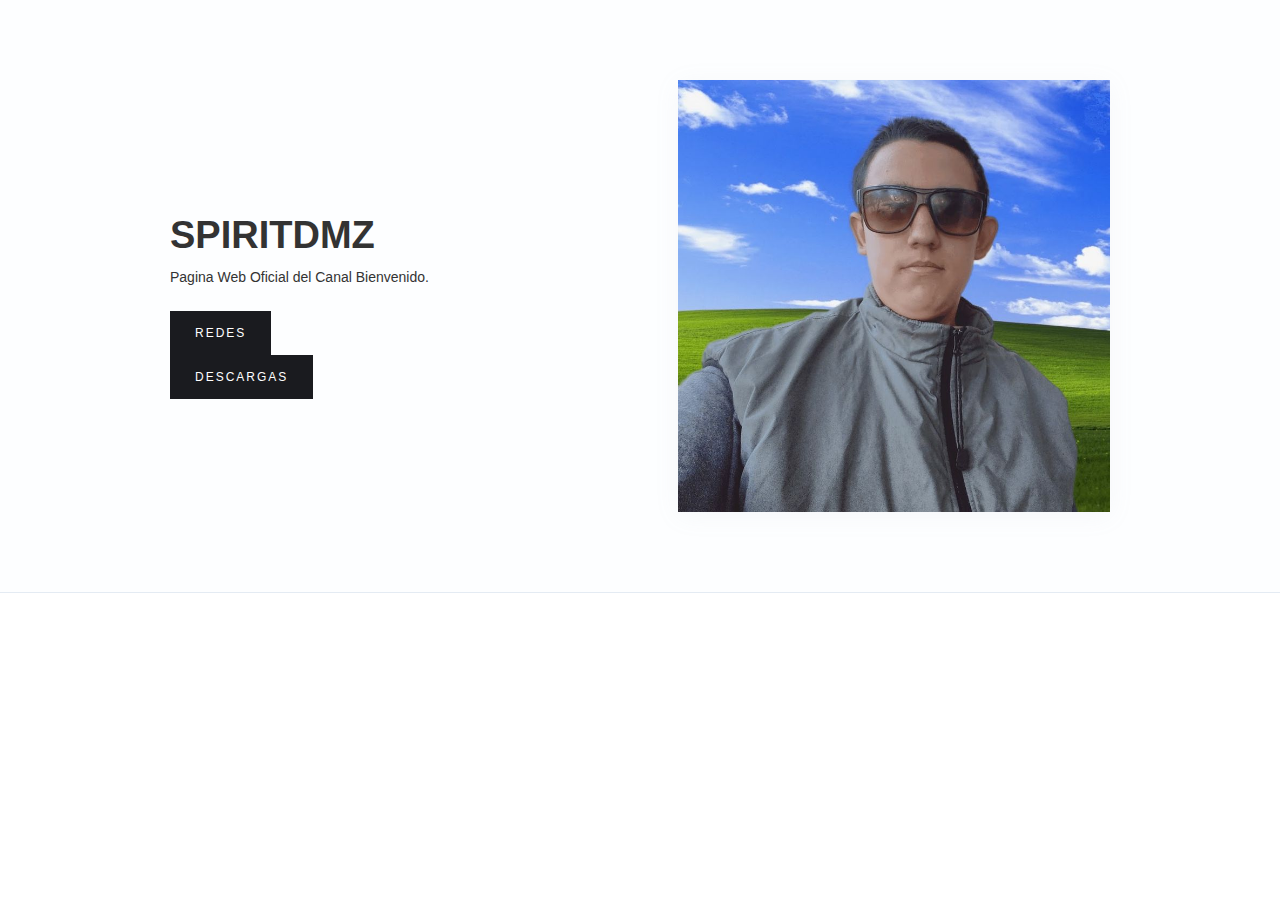
<file: index.html>
<html data-wf-domain="spiritdmz.camdvr.org" data-wf-page="647f380b84dd393f46a889d0" data-wf-site="647f380b84dd393f46a889c2"><head><meta charset="utf-8"><title>Spirit</title><meta content="width=device-width, initial-scale=1" name="viewport"><meta content="SpiritDMZ" name="generator"><link href="647f380b84dd393f46a889c2/css/spirit-980793.webflow.837c374b4.css" rel="stylesheet" type="text/css"><script type="text/javascript">!function(o,c){var n=c.documentElement,t=" w-mod-";n.className+=t+"js",("ontouchstart"in o||o.DocumentTouch&&c instanceof DocumentTouch)&&(n.className+=t+"touch")}(window,document);</script><link href="img/favicon.ico" rel="shortcut icon" type="image/x-icon"><link href="img/webclip.png" rel="apple-touch-icon"></head><body><section class="hero-heading-left wf-section"><div class="container"><div class="hero-wrapper"><div class="hero-split"><h1>SPIRITDMZ</h1><p class="margin-bottom-24px">Pagina Web Oficial del Canal Bienvenido.</p><a href="https://spiritdmz.camdvr.org/social" class="button-primary w-button">redes</a><div><a href="https://spiritdmz.camdvr.org/tutoriales/" class="button-primary w-button">descargas</a></div></div><div class="hero-split"><img src="647f380b84dd393f46a889c2/647f38a85b177315d90f64d3_channels4_profile.jpg" sizes="(max-width: 479px) 94vw, (max-width: 767px) 95vw, (max-width: 991px) 92vw, 43vw" srcset="647f380b84dd393f46a889c2/647f38a85b177315d90f64d3_channels4_profile-p-500.jpg 500w, 647f380b84dd393f46a889c2/647f38a85b177315d90f64d3_channels4_profile-p-800.jpg 800w, 647f380b84dd393f46a889c2/647f38a85b177315d90f64d3_channels4_profile.jpg 900w" alt="" class="shadow-two"></div></div></div></section><script src="js/jquery-3.5.1.min.dc5e7f18c8.js?site=647f380b84dd393f46a889c2" type="text/javascript" integrity="sha256-9/aliU8dGd2tb6OSsuzixeV4y/faTqgFtohetphbbj0=" crossorigin="anonymous"></script><script src="647f380b84dd393f46a889c2/js/webflow.24a563ff7.js" type="text/javascript"></script></body></html>
</file>
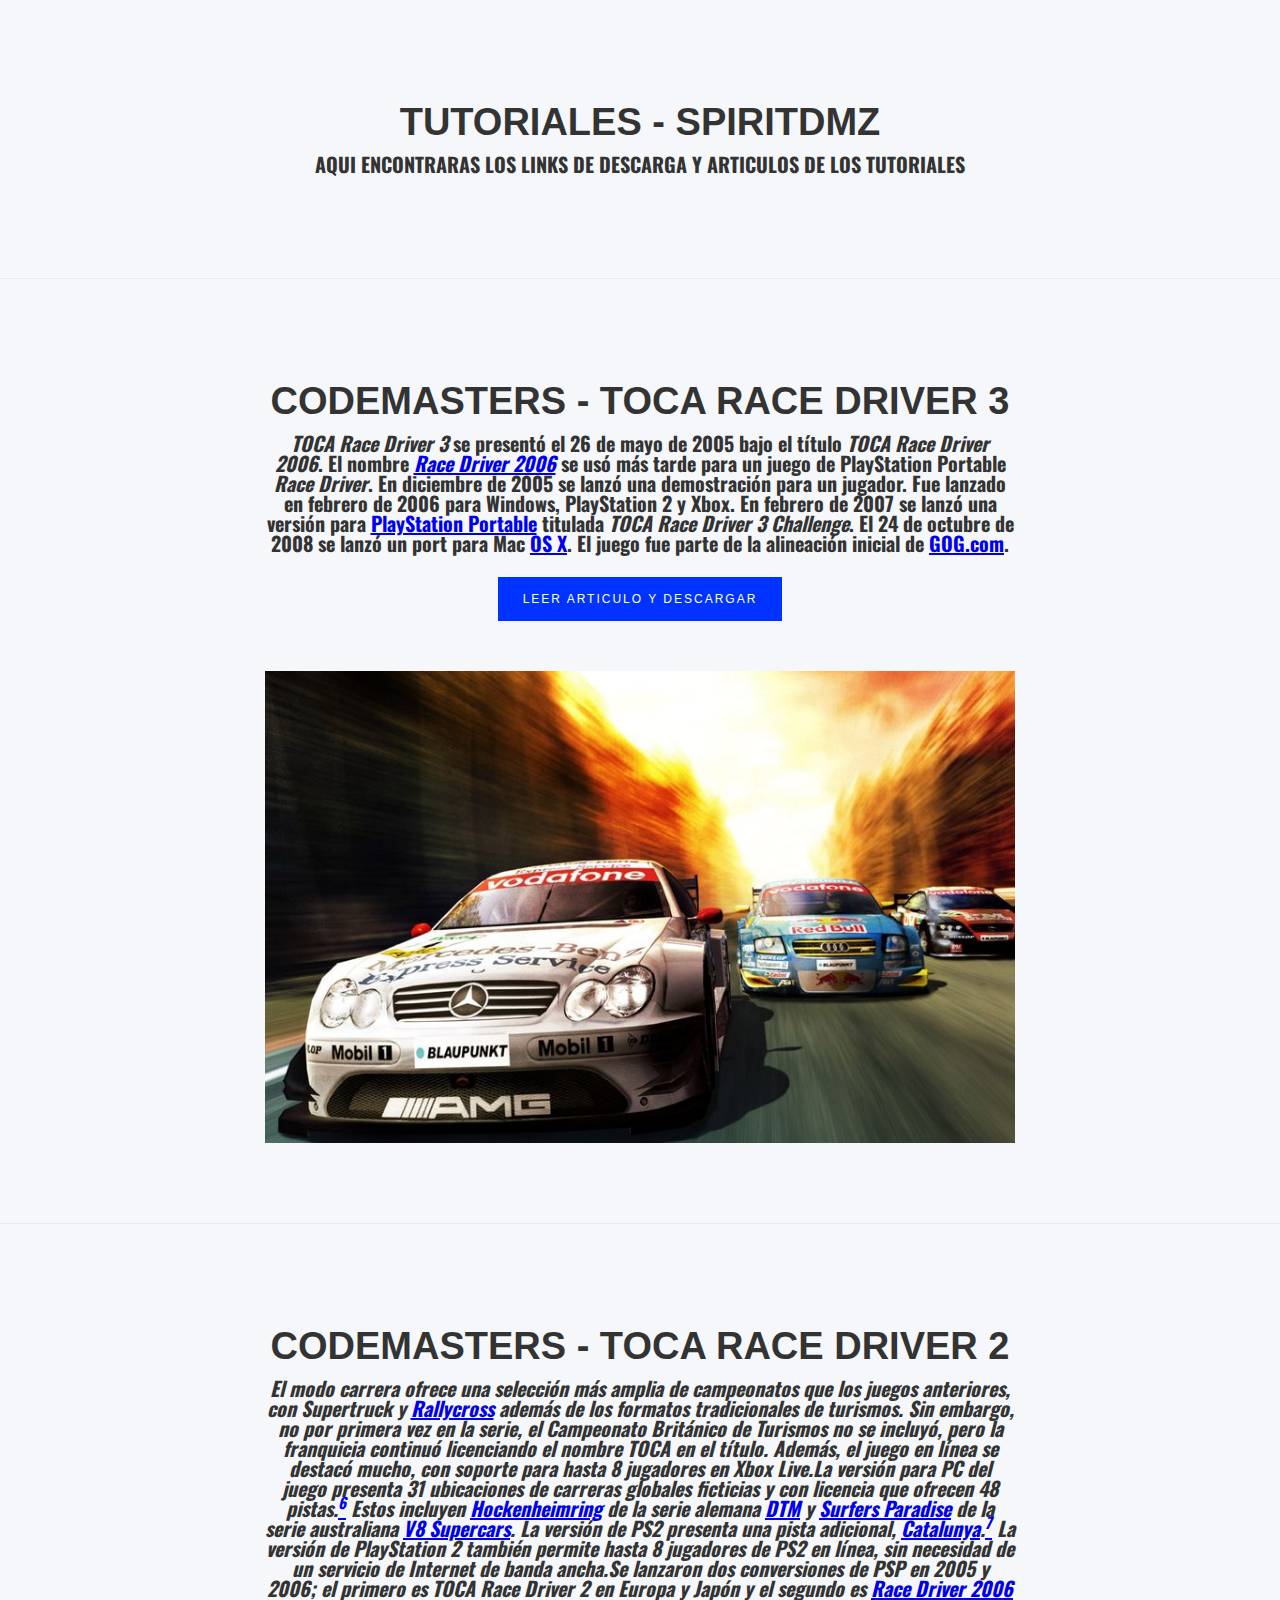
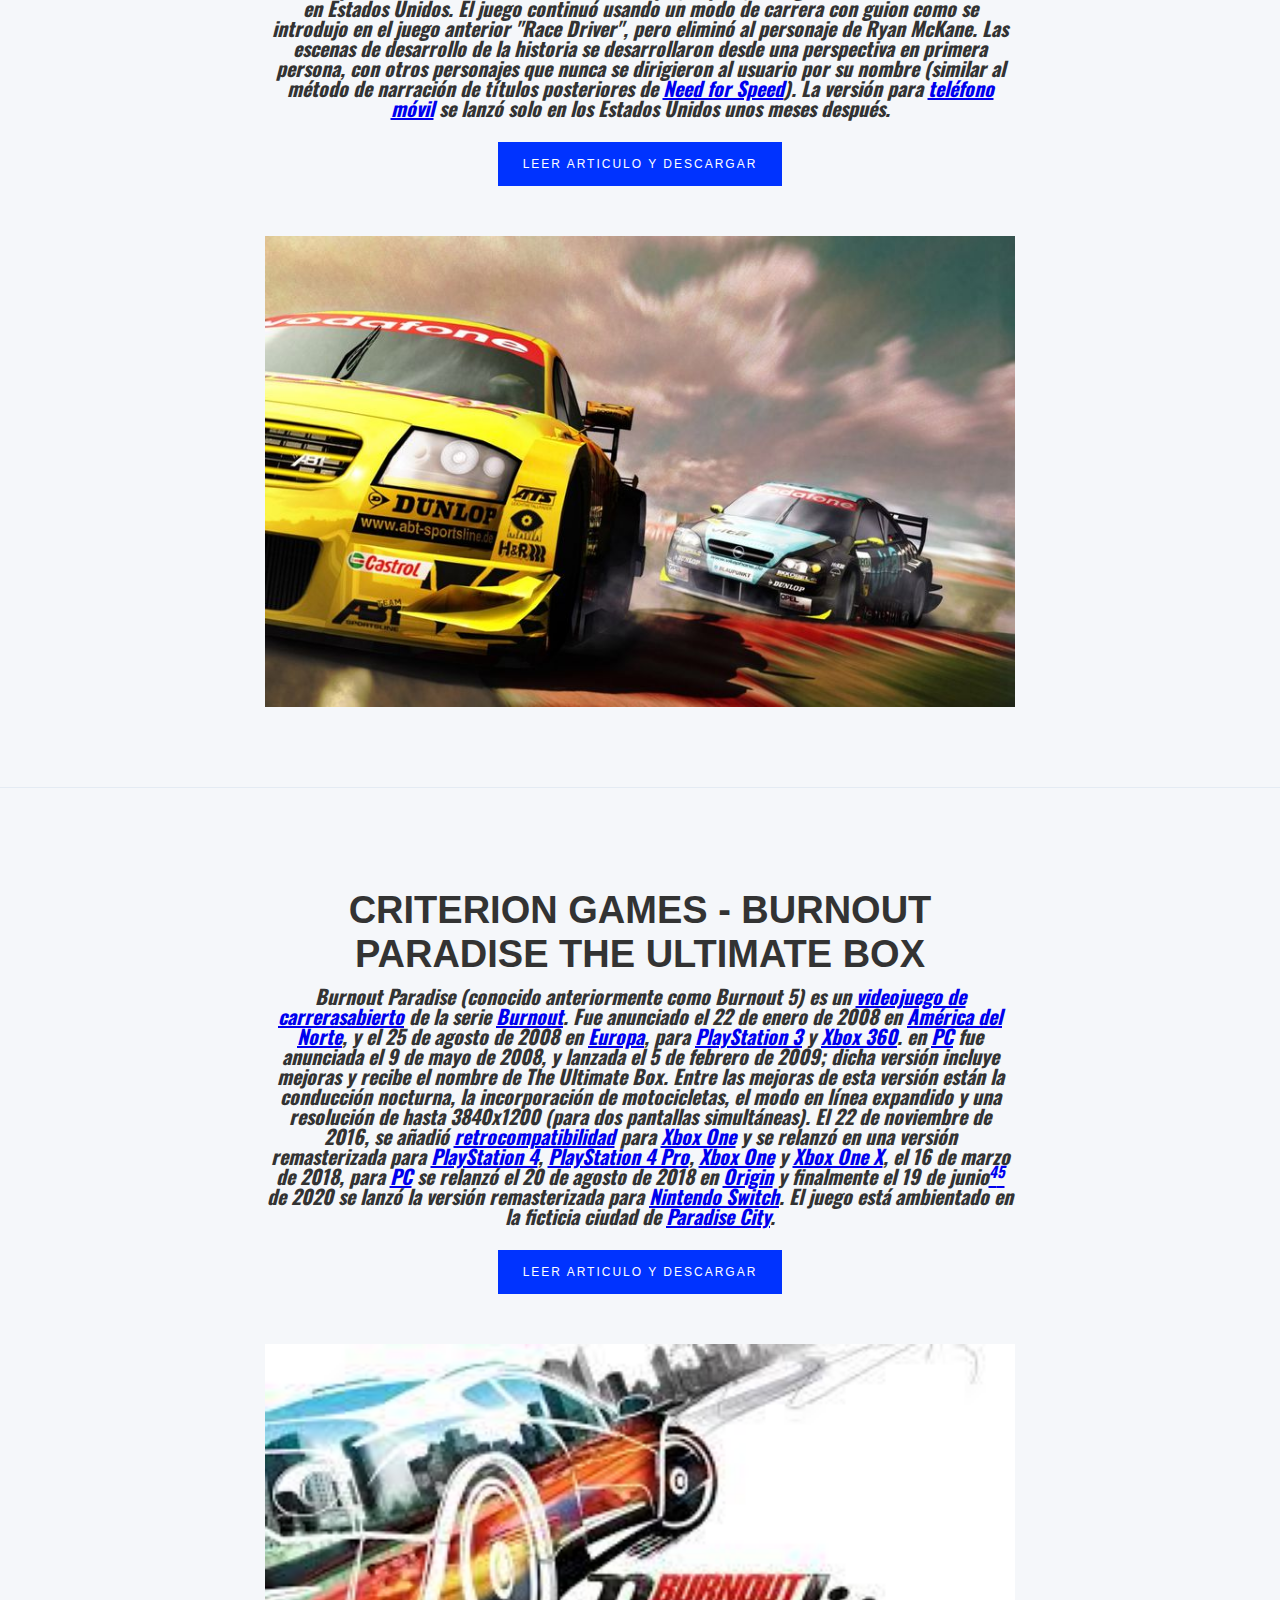
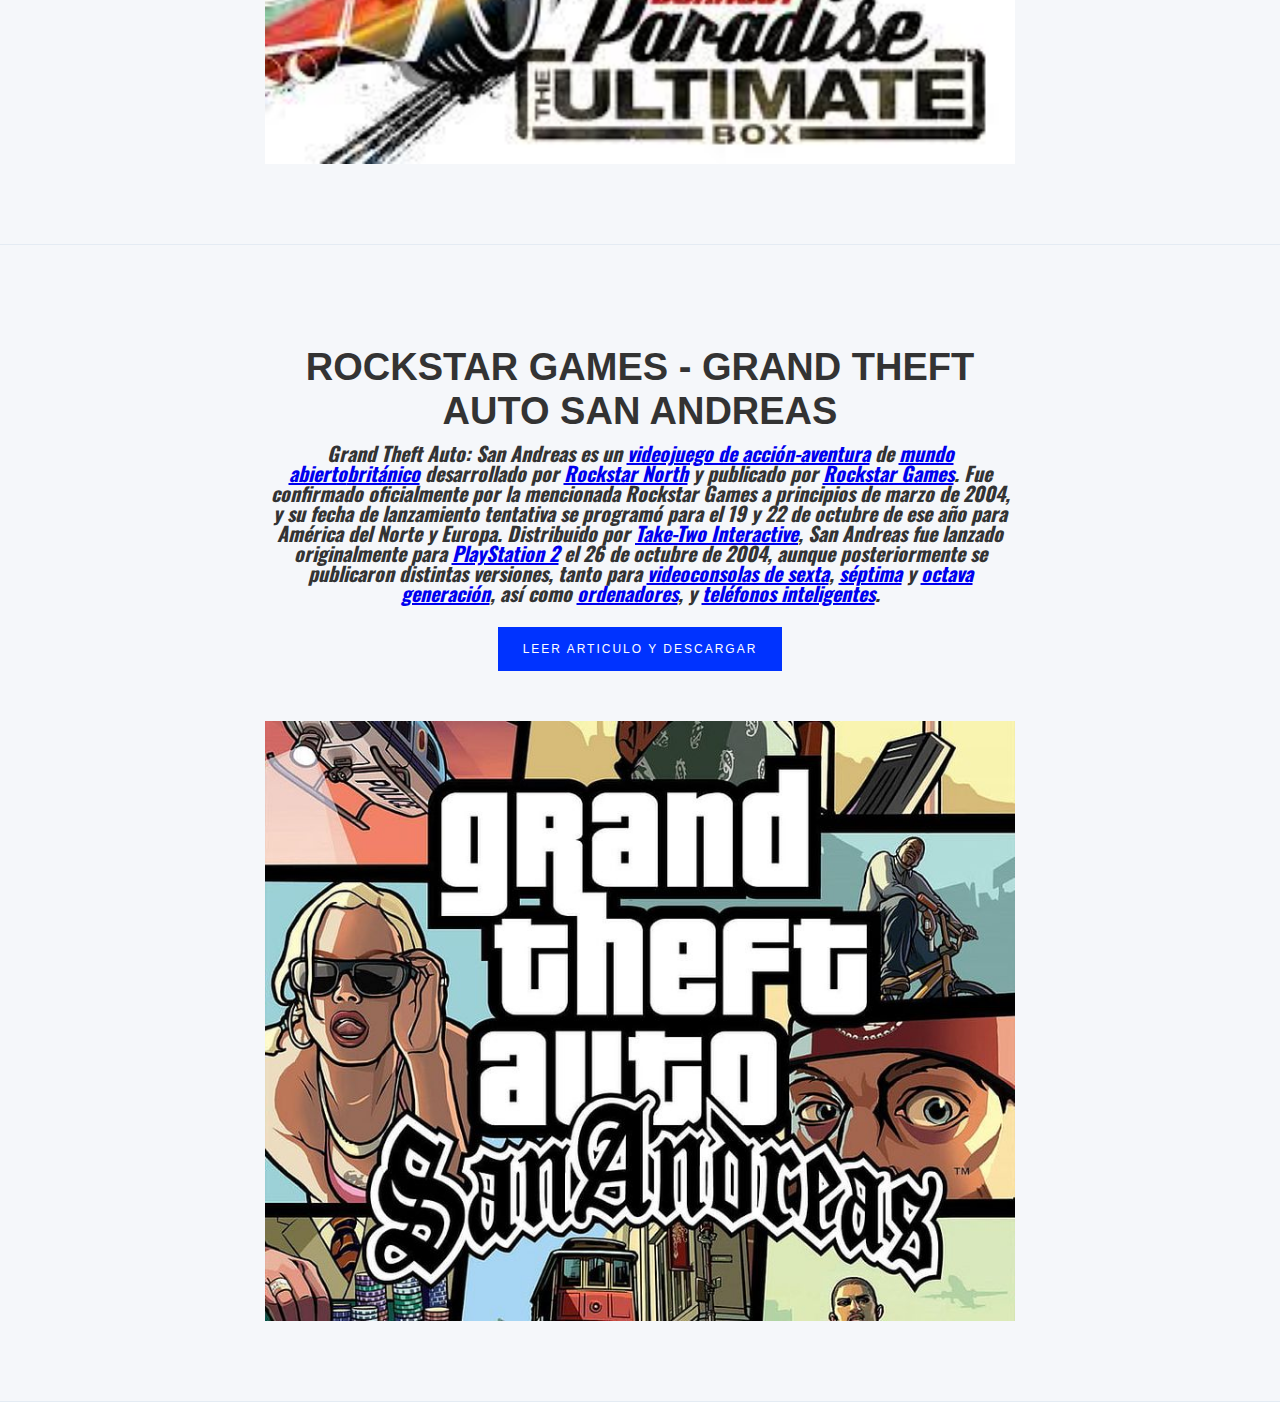
<file: tutoriales/index.html>
﻿<html data-wf-domain="spiritdmz.camdvr.org" data-wf-page="647ce3efc78e3460591aaf1c" data-wf-site="647ce3efc78e3460591aaf18"><head><meta charset="utf-8"><title>SpiritDMZ  - Tutoriales</title><meta content="width=device-width, initial-scale=1" name="viewport"><meta content="SpiritDMZ" name="generator"><link href="647ce3efc78e3460591aaf18/css/dujes-stupendous-site.webflow.5c5e95ff5.css" rel="stylesheet" type="text/css"><link href="https://fonts.googleapis.com" rel="preconnect"><link href="https://fonts.gstatic.com" rel="preconnect" crossorigin="anonymous"><script src="ajax/libs/webfont/1.6.26/webfont.js" type="text/javascript"></script><script type="text/javascript">WebFont.load({  google: {    families: ["Oswald:200,300,400,500,600,700"]  }});</script><script type="text/javascript">!function(o,c){var n=c.documentElement,t=" w-mod-";n.className+=t+"js",("ontouchstart"in o||o.DocumentTouch&&c instanceof DocumentTouch)&&(n.className+=t+"touch")}(window,document);</script><link href="img/favicon.ico" rel="shortcut icon" type="image/x-icon"><link href="img/webclip.png" rel="apple-touch-icon"></head><body><section class="hero-without-image wf-section"><div class="container"><div class="hero-wrapper-two"><h1>TUTORIALES - SPIRITDMZ</h1><p class="margin-bottom-24px"><strong>AQUI ENCONTRARAS LOS LINKS DE DESCARGA Y ARTICULOS DE LOS TUTORIALES</strong></p></div></div></section><section class="hero-stack wf-section"><div class="container"><div class="hero-wrapper-two"><h1>CODEMASTERS - TOCA RACE DRIVER 3</h1><p class="margin-bottom-24px"><em>TOCA Race Driver 3</em> se presentó el 26 de mayo de 2005 bajo el título <em>TOCA Race Driver 2006</em>.​ El nombre <a href="https://es.wikipedia.org/wiki/Race_Driver_2006"><em>Race Driver 2006</em></a> se usó más tarde para un juego de PlayStation Portable <em>Race Driver</em>. En diciembre de 2005 se lanzó una demostración para un jugador.​ Fue lanzado en febrero de 2006 para Windows, PlayStation 2 y Xbox. En febrero de 2007 se lanzó una versión para <a href="https://es.wikipedia.org/wiki/PlayStation_Portable">PlayStation Portable</a> titulada <em>TOCA Race Driver 3 Challenge</em>. El 24 de octubre de 2008 se lanzó un port para Mac <a href="https://es.wikipedia.org/wiki/OS_X">OS X</a>. El juego fue parte de la alineación inicial de <a href="https://es.wikipedia.org/wiki/GOG.com">GOG.com</a>.​</p><a href="juegos/racedriver3.html" class="button-primary w-button">LEER ARTICULO Y DESCARGAR</a><img src="647ce3efc78e3460591aaf18/647cef80fd5d98aae7e94103_21262.jpg" loading="lazy" sizes="(max-width: 479px) 94vw, (max-width: 767px) 95vw, (max-width: 991px) 92vw, 750px" srcset="647ce3efc78e3460591aaf18/647cef80fd5d98aae7e94103_21262-p-500.jpg 500w, 647ce3efc78e3460591aaf18/647cef80fd5d98aae7e94103_21262-p-800.jpg 800w, 647ce3efc78e3460591aaf18/647cef80fd5d98aae7e94103_21262-p-1080.jpg 1080w, 647ce3efc78e3460591aaf18/647cef80fd5d98aae7e94103_21262.jpg 1280w" alt="" class="hero-image shadow-two"></div></div></section><section class="hero-stack wf-section"><div class="container"><div class="hero-wrapper-two"><h1>CODEMASTERS - TOCA RACE DRIVER 2</h1><p class="margin-bottom-24px"><em>El modo carrera ofrece una selección más amplia de campeonatos que los juegos anteriores, con Supertruck y </em><a href="https://es.wikipedia.org/wiki/Rallycross"><em>Rallycross</em></a><em> además de los formatos tradicionales de turismos. Sin embargo, no por primera vez en la serie, el Campeonato Británico de Turismos no se incluyó, pero la franquicia continuó licenciando el nombre TOCA en el título. Además, el juego en línea se destacó mucho, con soporte para hasta 8 jugadores en Xbox Live.La versión para PC del juego presenta 31 ubicaciones de carreras globales ficticias y con licencia que ofrecen 48 pistas.</em><a href="https://es.wikipedia.org/wiki/TOCA_Race_Driver_2#cite_note-IGN-6"><em><sup>6</sup></em></a><em>​ Estos incluyen </em><a href="https://es.wikipedia.org/wiki/Hockenheimring"><em>Hockenheimring</em></a><em> de la serie alemana </em><a href="https://es.wikipedia.org/wiki/Deutsche_Tourenwagen_Masters"><em>DTM</em></a><em> y </em><a href="https://es.wikipedia.org/wiki/Surfers_Paradise_Street_Circuit"><em>Surfers Paradise</em></a><em> de la serie australiana </em><a href="https://es.wikipedia.org/wiki/Supercars_Championship"><em>V8 Supercars</em></a><em>. La versión de PS2 presenta una pista adicional, </em><a href="https://es.wikipedia.org/wiki/Circuit_de_Barcelona-Catalunya"><em>Catalunya</em></a><em>.</em><a href="https://es.wikipedia.org/wiki/TOCA_Race_Driver_2#cite_note-7"><em><sup>7</sup></em></a><em>​ La versión de PlayStation 2 también permite hasta 8 jugadores de PS2 en línea, sin necesidad de un servicio de Internet de banda ancha.Se lanzaron dos conversiones de PSP en 2005 y 2006; el primero es TOCA Race Driver 2 en Europa y Japón y el segundo es </em><a href="https://es.wikipedia.org/wiki/Race_Driver_2006"><em>Race Driver 2006</em></a><em> en Estados Unidos. El juego continuó usando un modo de carrera con guion como se introdujo en el juego anterior &quot;Race Driver&quot;, pero eliminó al personaje de Ryan McKane. Las escenas de desarrollo de la historia se desarrollaron desde una perspectiva en primera persona, con otros personajes que nunca se dirigieron al usuario por su nombre (similar al método de narración de títulos posteriores de </em><a href="https://es.wikipedia.org/wiki/Need_for_Speed"><em>Need for Speed</em></a><em>). La versión para </em><a href="https://es.wikipedia.org/wiki/Tel%C3%A9fono_m%C3%B3vil"><em>teléfono móvil</em></a><em> se lanzó solo en los Estados Unidos unos meses después.</em></p><a href="#" class="button-primary w-button">LEER ARTICULO Y DESCARGAR</a><img src="647ce3efc78e3460591aaf18/647cf1730a3ea753d816aa31_21268.jpg" loading="lazy" sizes="(max-width: 479px) 94vw, (max-width: 767px) 95vw, (max-width: 991px) 92vw, 750px" srcset="647ce3efc78e3460591aaf18/647cf1730a3ea753d816aa31_21268-p-500.jpg 500w, 647ce3efc78e3460591aaf18/647cf1730a3ea753d816aa31_21268-p-800.jpg 800w, 647ce3efc78e3460591aaf18/647cf1730a3ea753d816aa31_21268-p-1080.jpg 1080w, 647ce3efc78e3460591aaf18/647cf1730a3ea753d816aa31_21268.jpg 1280w" alt="" class="hero-image shadow-two"></div></div></section><section class="hero-stack wf-section"><div class="container"><div class="hero-wrapper-two"><h1>CRITERION GAMES - BURNOUT PARADISE THE ULTIMATE BOX</h1><p class="margin-bottom-24px"><strong><em>Burnout Paradise</em></strong><em> (conocido anteriormente como </em><strong><em>Burnout 5</em></strong><em>) es un </em><a href="https://es.wikipedia.org/wiki/Videojuego_de_carreras"><em>videojuego de carreras</em></a><a href="https://es.wikipedia.org/wiki/Mundo_abierto"><em>abierto</em></a><em> de la serie </em><a href="https://es.wikipedia.org/wiki/Burnout_(serie_de_videojuegos)"><em>Burnout</em></a><em>. Fue anunciado el 22 de enero de 2008 en </em><a href="https://es.wikipedia.org/wiki/Am%C3%A9rica_del_Norte"><em>América del Norte</em></a><em>, y el 25 de agosto de 2008 en </em><a href="https://es.wikipedia.org/wiki/Europa"><em>Europa</em></a><em>, para </em><a href="https://es.wikipedia.org/wiki/PlayStation_3"><em>PlayStation 3</em></a><em> y </em><a href="https://es.wikipedia.org/wiki/Xbox_360"><em>Xbox 360</em></a><em>. en </em><a href="https://es.wikipedia.org/wiki/Computadora_personal"><em>PC</em></a><em> fue anunciada el 9 de mayo de 2008, y lanzada el 5 de febrero de 2009; dicha versión incluye mejoras y recibe el nombre de The Ultimate Box. Entre las mejoras de esta versión están la conducción nocturna, la incorporación de motocicletas, el modo en línea expandido y una resolución de hasta 3840x1200 (para dos pantallas simultáneas). El 22 de noviembre de 2016, se añadió </em><a href="https://es.wikipedia.org/wiki/Retrocompatibilidad"><em>retrocompatibilidad</em></a><em> para </em><a href="https://es.wikipedia.org/wiki/Xbox_One"><em>Xbox One</em></a><em> y se relanzó en una versión remasterizada para </em><a href="https://es.wikipedia.org/wiki/PlayStation_4"><em>PlayStation 4</em></a><em>, </em><a href="https://es.wikipedia.org/wiki/PlayStation_4_Pro"><em>PlayStation 4 Pro</em></a><em>, </em><a href="https://es.wikipedia.org/wiki/Xbox_One"><em>Xbox One</em></a><em> y </em><a href="https://es.wikipedia.org/wiki/Xbox_One_X"><em>Xbox One X</em></a><em>, el 16 de marzo de 2018, para </em><a href="https://es.wikipedia.org/wiki/Computadora_personal"><em>PC</em></a><em> se relanzó el 20 de agosto de 2018 en </em><a href="https://es.wikipedia.org/wiki/Origin_(software)"><em>Origin</em></a><em> y finalmente el 19 de junio</em><a href="https://es.wikipedia.org/wiki/Burnout_Paradise#cite_note-4"><em><sup>4</sup></em></a><em>​</em><a href="https://es.wikipedia.org/wiki/Burnout_Paradise#cite_note-5"><em><sup>5</sup></em></a><em>​ de 2020 se lanzó la versión remasterizada para </em><a href="https://es.wikipedia.org/wiki/Nintendo_Switch"><em>Nintendo Switch</em></a><em>. El juego está ambientado en la ficticia ciudad de </em><a href="https://es.wikipedia.org/wiki/Paradise_City"><em>Paradise City</em></a><em>.</em></p><a href="#" class="button-primary w-button">LEER ARTICULO Y DESCARGAR</a><img src="647ce3efc78e3460591aaf18/647cf1df252da9f4bebbb2f5_descarga.jpg" loading="lazy" alt="" class="hero-image shadow-two"></div></div></section><section class="hero-stack wf-section"><div class="container"><div class="hero-wrapper-two"><h1>ROCKSTAR GAMES - GRAND THEFT AUTO SAN ANDREAS</h1><p class="margin-bottom-24px"><strong><em>Grand Theft Auto: San Andreas</em></strong><em> es un </em><a href="https://es.wikipedia.org/wiki/Videojuego_de_acci%C3%B3n-aventura"><em>videojuego de acción-aventura</em></a><em> de </em><a href="https://es.wikipedia.org/wiki/Mundo_abierto"><em>mundo abierto</em></a><a href="https://es.wikipedia.org/wiki/Reino_Unido"><em>británico</em></a><em> desarrollado por </em><a href="https://es.wikipedia.org/wiki/Rockstar_North"><em>Rockstar North</em></a><em> y publicado por </em><a href="https://es.wikipedia.org/wiki/Rockstar_Games"><em>Rockstar Games</em></a><em>. Fue confirmado oficialmente por la mencionada Rockstar Games a principios de marzo de 2004, y su fecha de lanzamiento tentativa se programó para el 19 y 22 de octubre de ese año para América del Norte y Europa. Distribuido por </em><a href="https://es.wikipedia.org/wiki/Take-Two_Interactive"><em>Take-Two Interactive</em></a><em>, San Andreas fue lanzado originalmente para </em><a href="https://es.wikipedia.org/wiki/PlayStation_2"><em>PlayStation 2</em></a><em> el 26 de octubre de 2004, aunque posteriormente se publicaron distintas versiones, tanto para </em><a href="https://es.wikipedia.org/wiki/Videoconsolas_de_sexta_generaci%C3%B3n"><em>videoconsolas de sexta</em></a><em>, </em><a href="https://es.wikipedia.org/wiki/Videoconsolas_de_s%C3%A9ptima_generaci%C3%B3n"><em>séptima</em></a><em> y </em><a href="https://es.wikipedia.org/wiki/Videoconsolas_de_octava_generaci%C3%B3n"><em>octava generación</em></a><em>, así como </em><a href="https://es.wikipedia.org/wiki/Computadora_personal"><em>ordenadores</em></a><em>, y </em><a href="https://es.wikipedia.org/wiki/Tel%C3%A9fono_inteligente"><em>teléfonos inteligentes</em></a><em>.</em></p><a href="#" class="button-primary w-button">LEER ARTICULO Y DESCARGAR</a><img src="647ce3efc78e3460591aaf18/647cf1a7f187c518208d5964_desktop-wallpaper-grand-theft-auto-san-andreas.jpg" loading="lazy" sizes="(max-width: 479px) 94vw, (max-width: 767px) 95vw, (max-width: 991px) 92vw, 750px" srcset="647ce3efc78e3460591aaf18/647cf1a7f187c518208d5964_desktop-wallpaper-grand-theft-auto-san-andreas-p-500.jpg 500w, 647ce3efc78e3460591aaf18/647cf1a7f187c518208d5964_desktop-wallpaper-grand-theft-auto-san-andreas-p-800.jpg 800w, 647ce3efc78e3460591aaf18/647cf1a7f187c518208d5964_desktop-wallpaper-grand-theft-auto-san-andreas.jpg 850w" alt="" class="hero-image shadow-two"></div></div></section><script src="js/jquery-3.5.1.min.dc5e7f18c8.js?site=647ce3efc78e3460591aaf18" type="text/javascript" integrity="sha256-9/aliU8dGd2tb6OSsuzixeV4y/faTqgFtohetphbbj0=" crossorigin="anonymous"></script><script src="647ce3efc78e3460591aaf18/js/webflow.24a563ff7.js" type="text/javascript"></script></body></html>
</file>
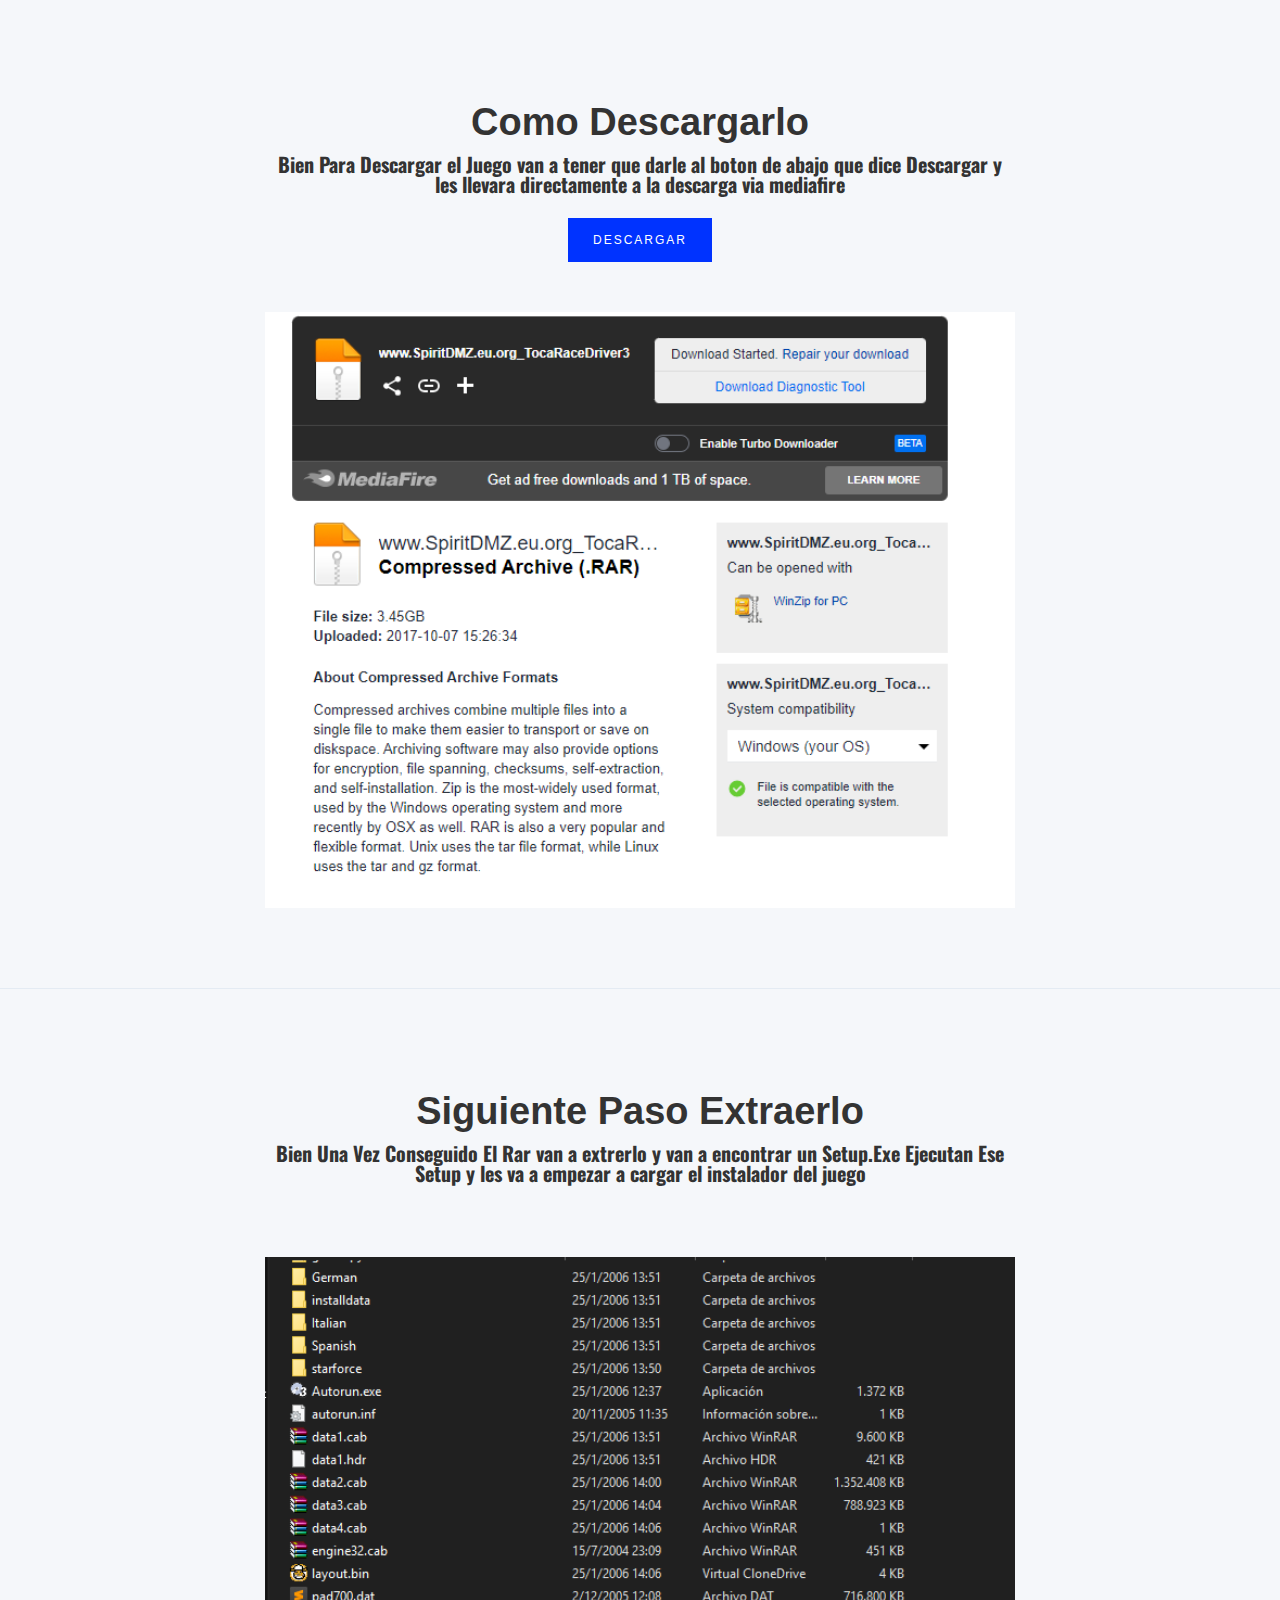
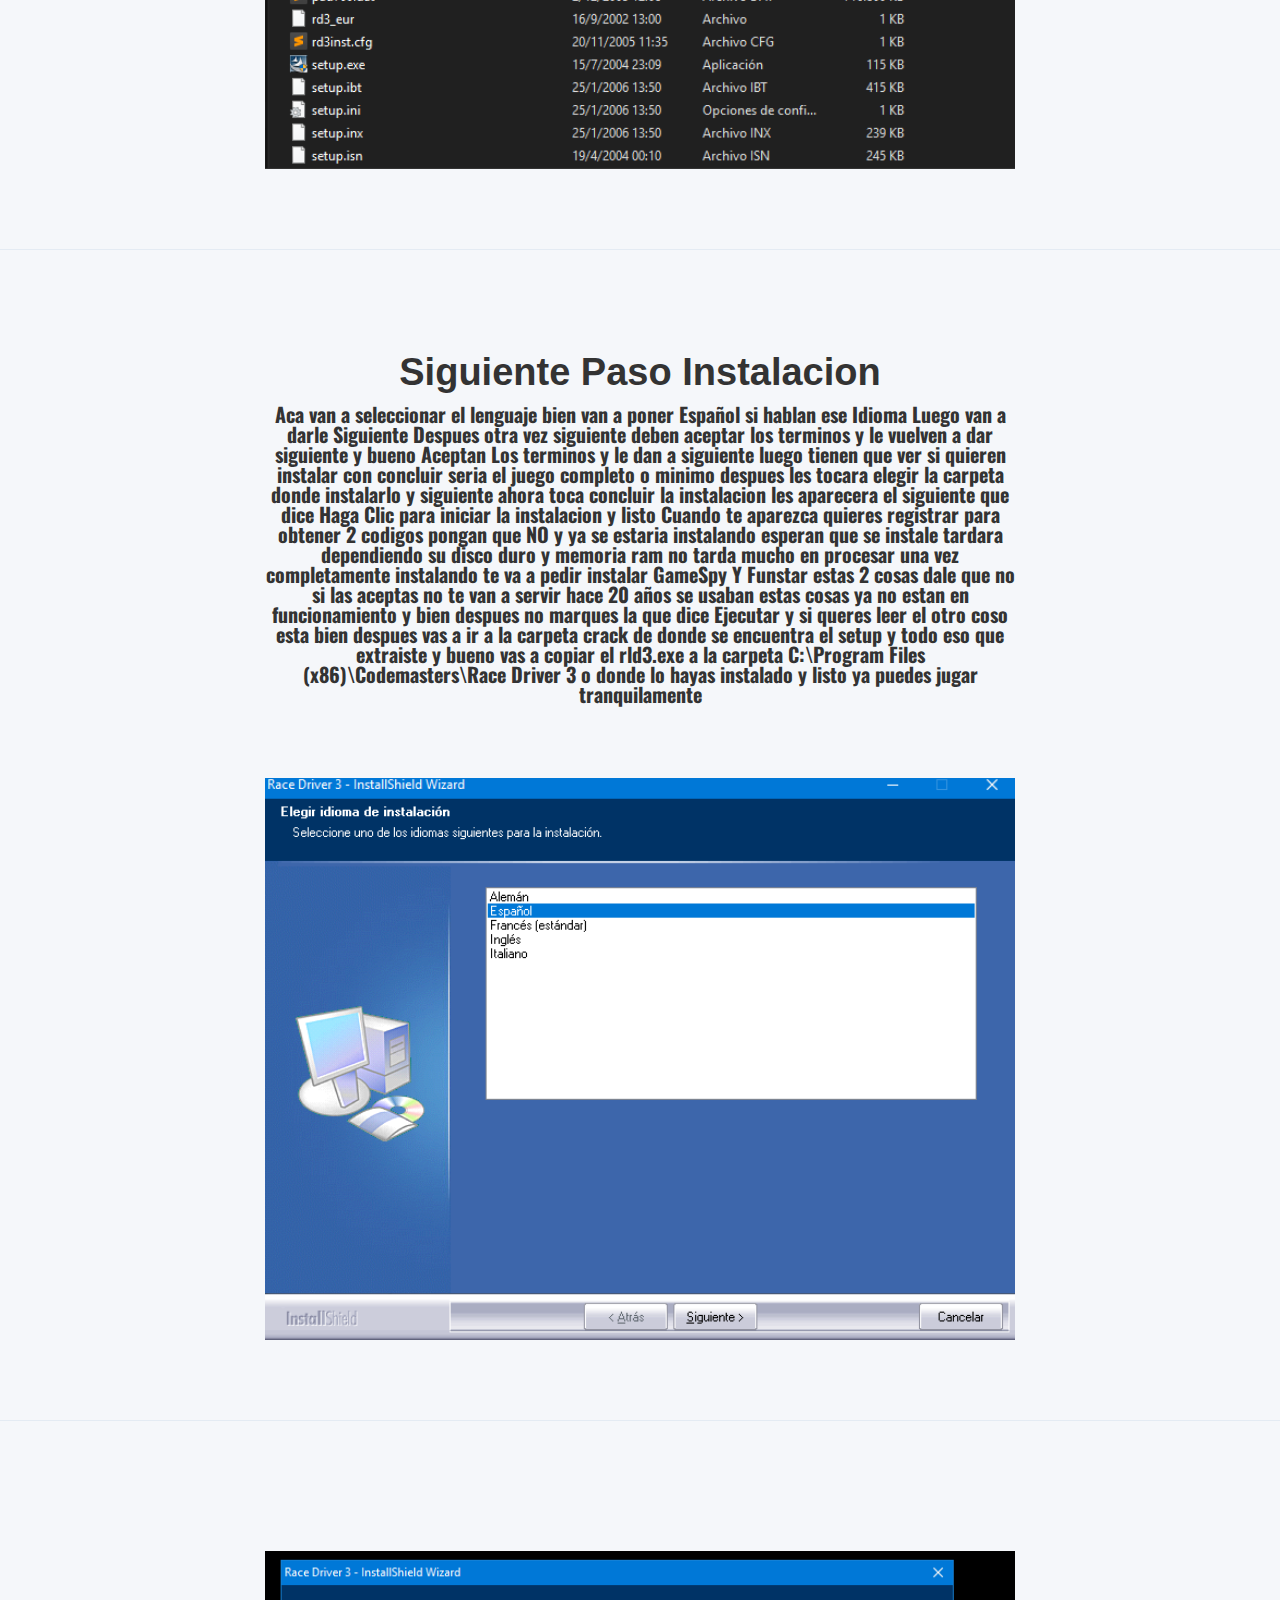
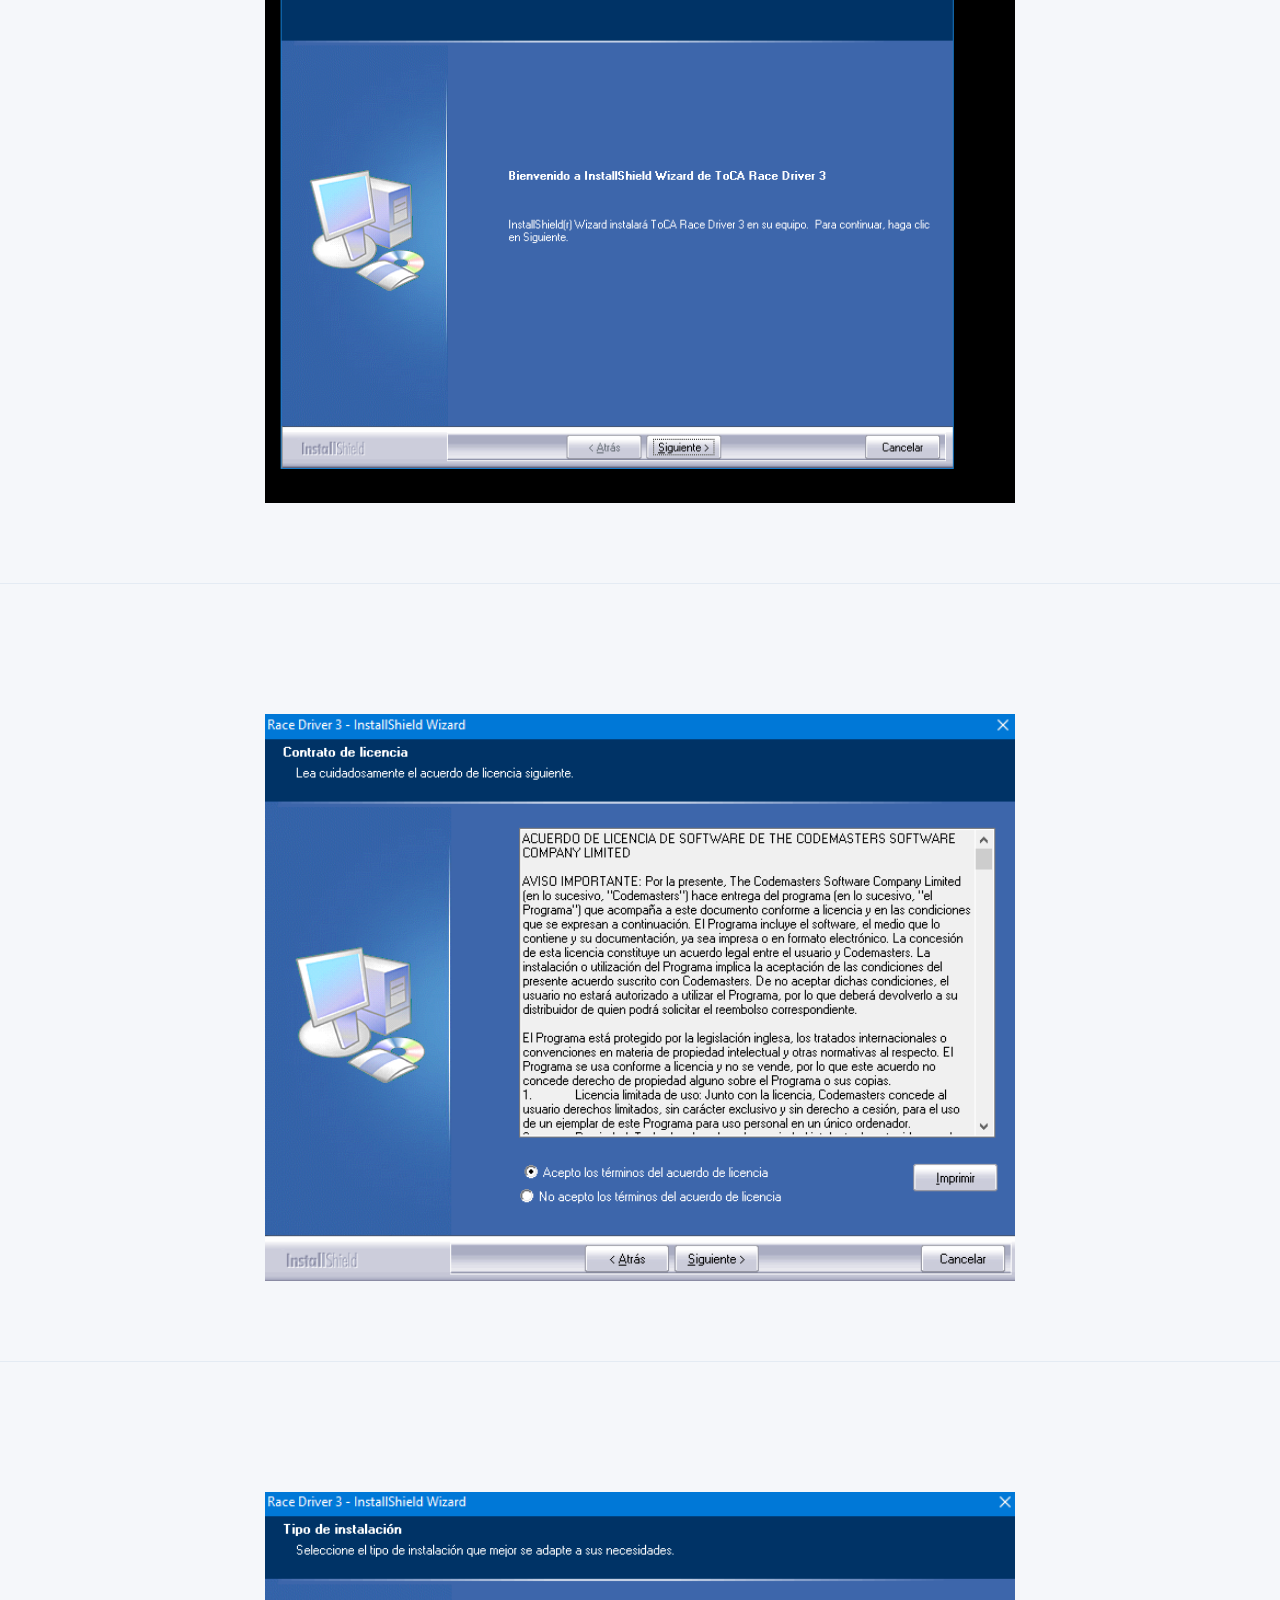
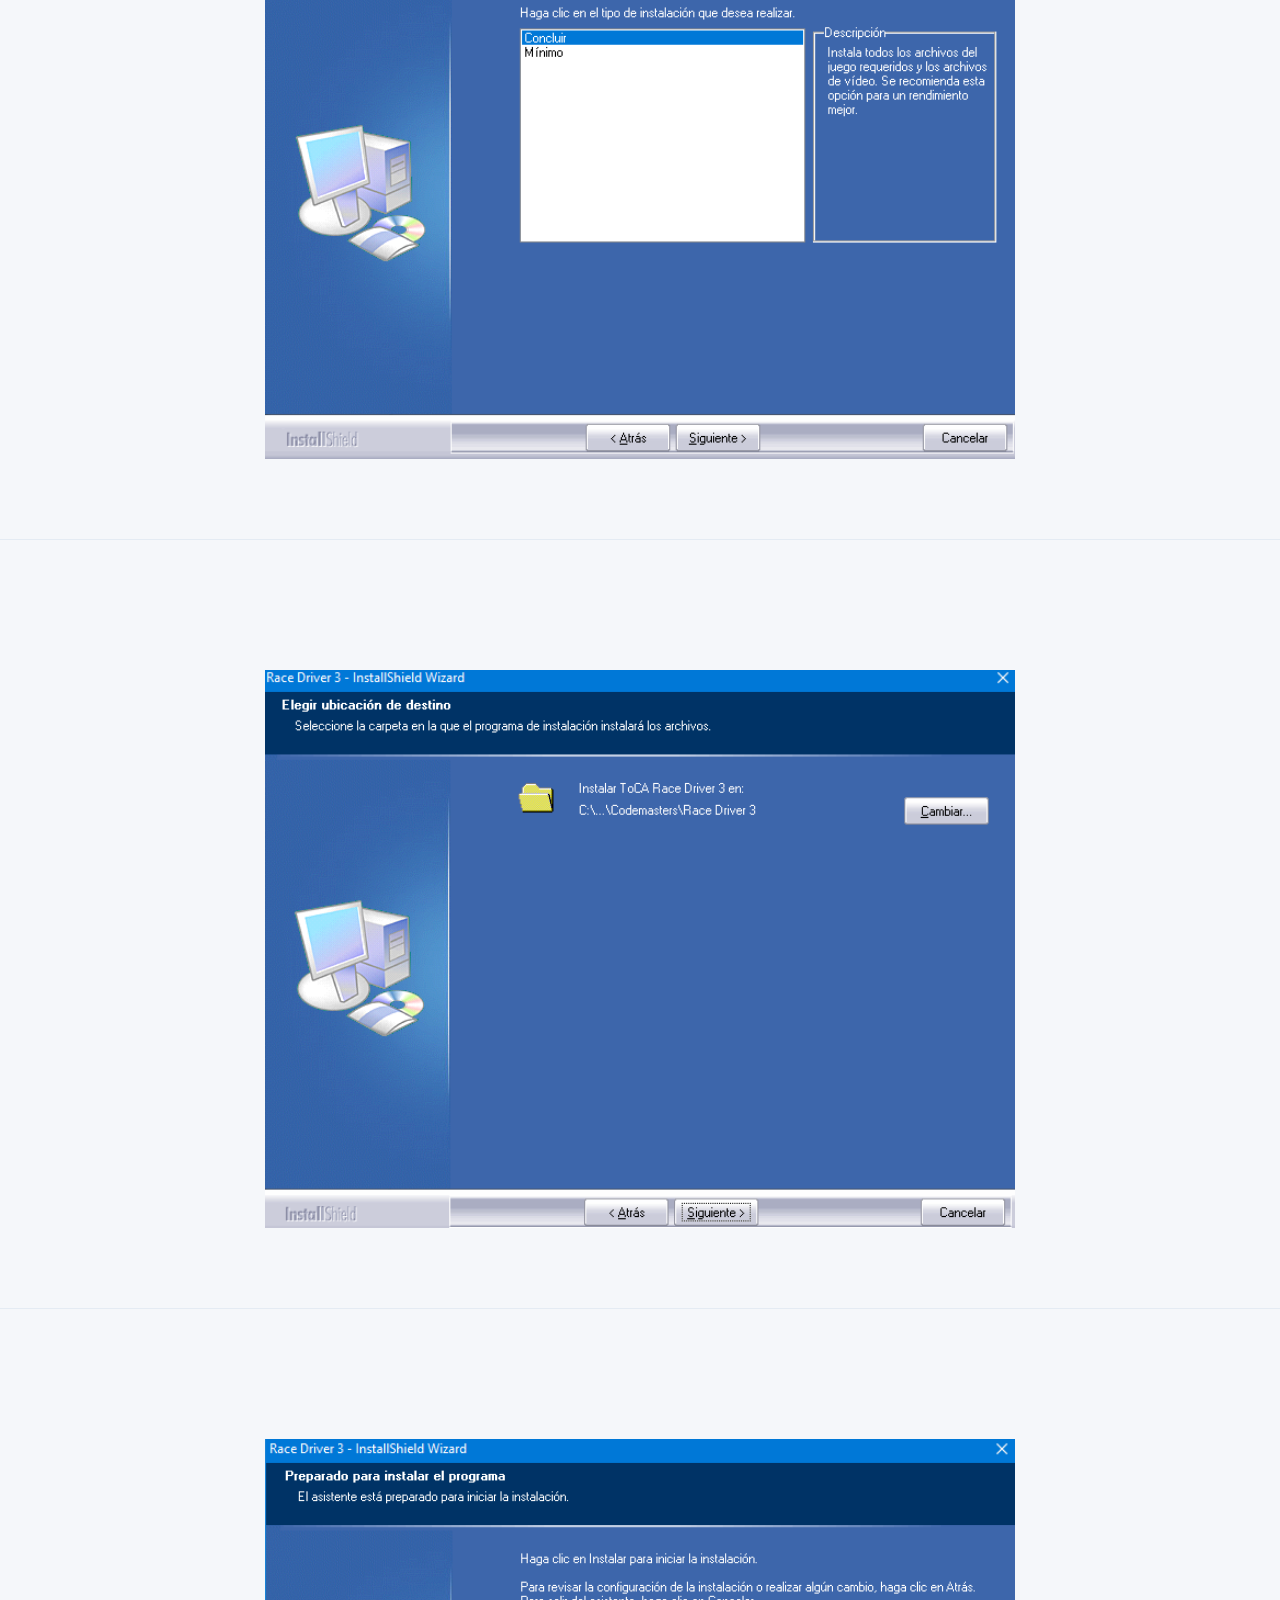
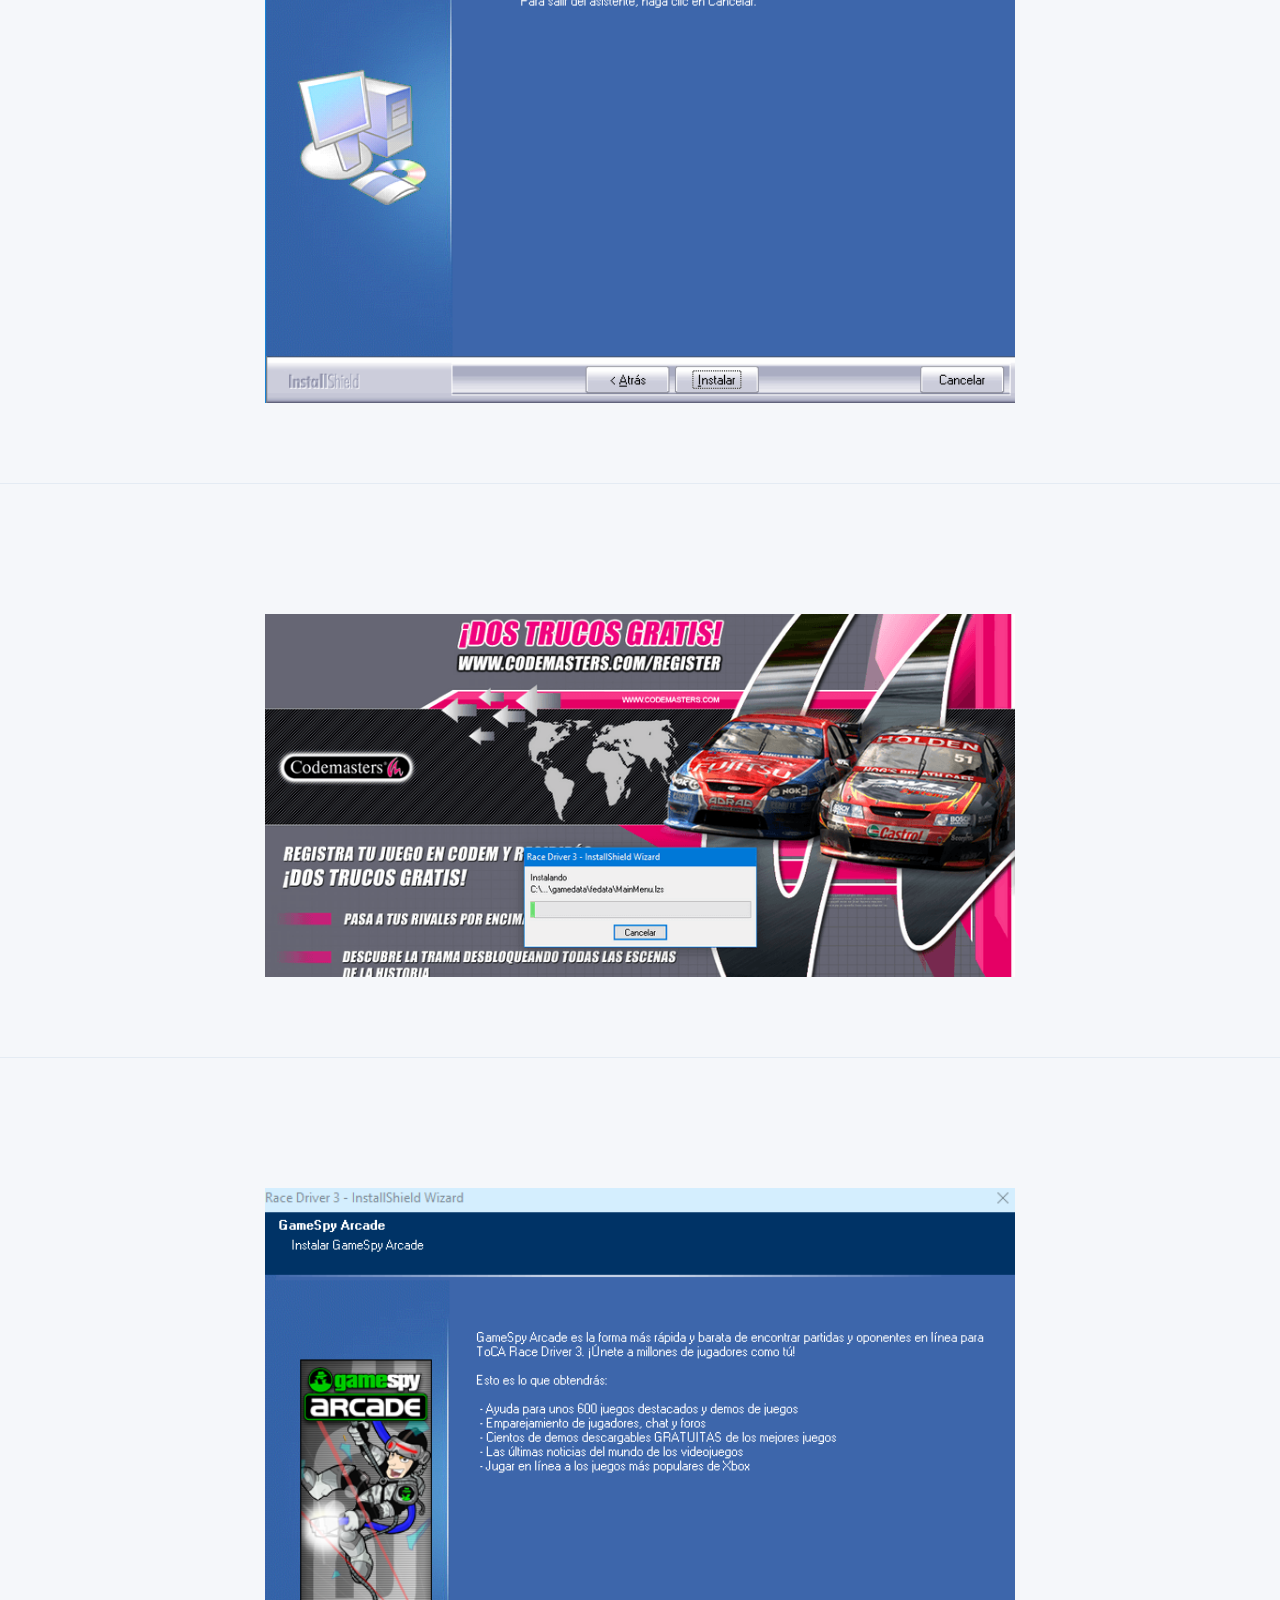
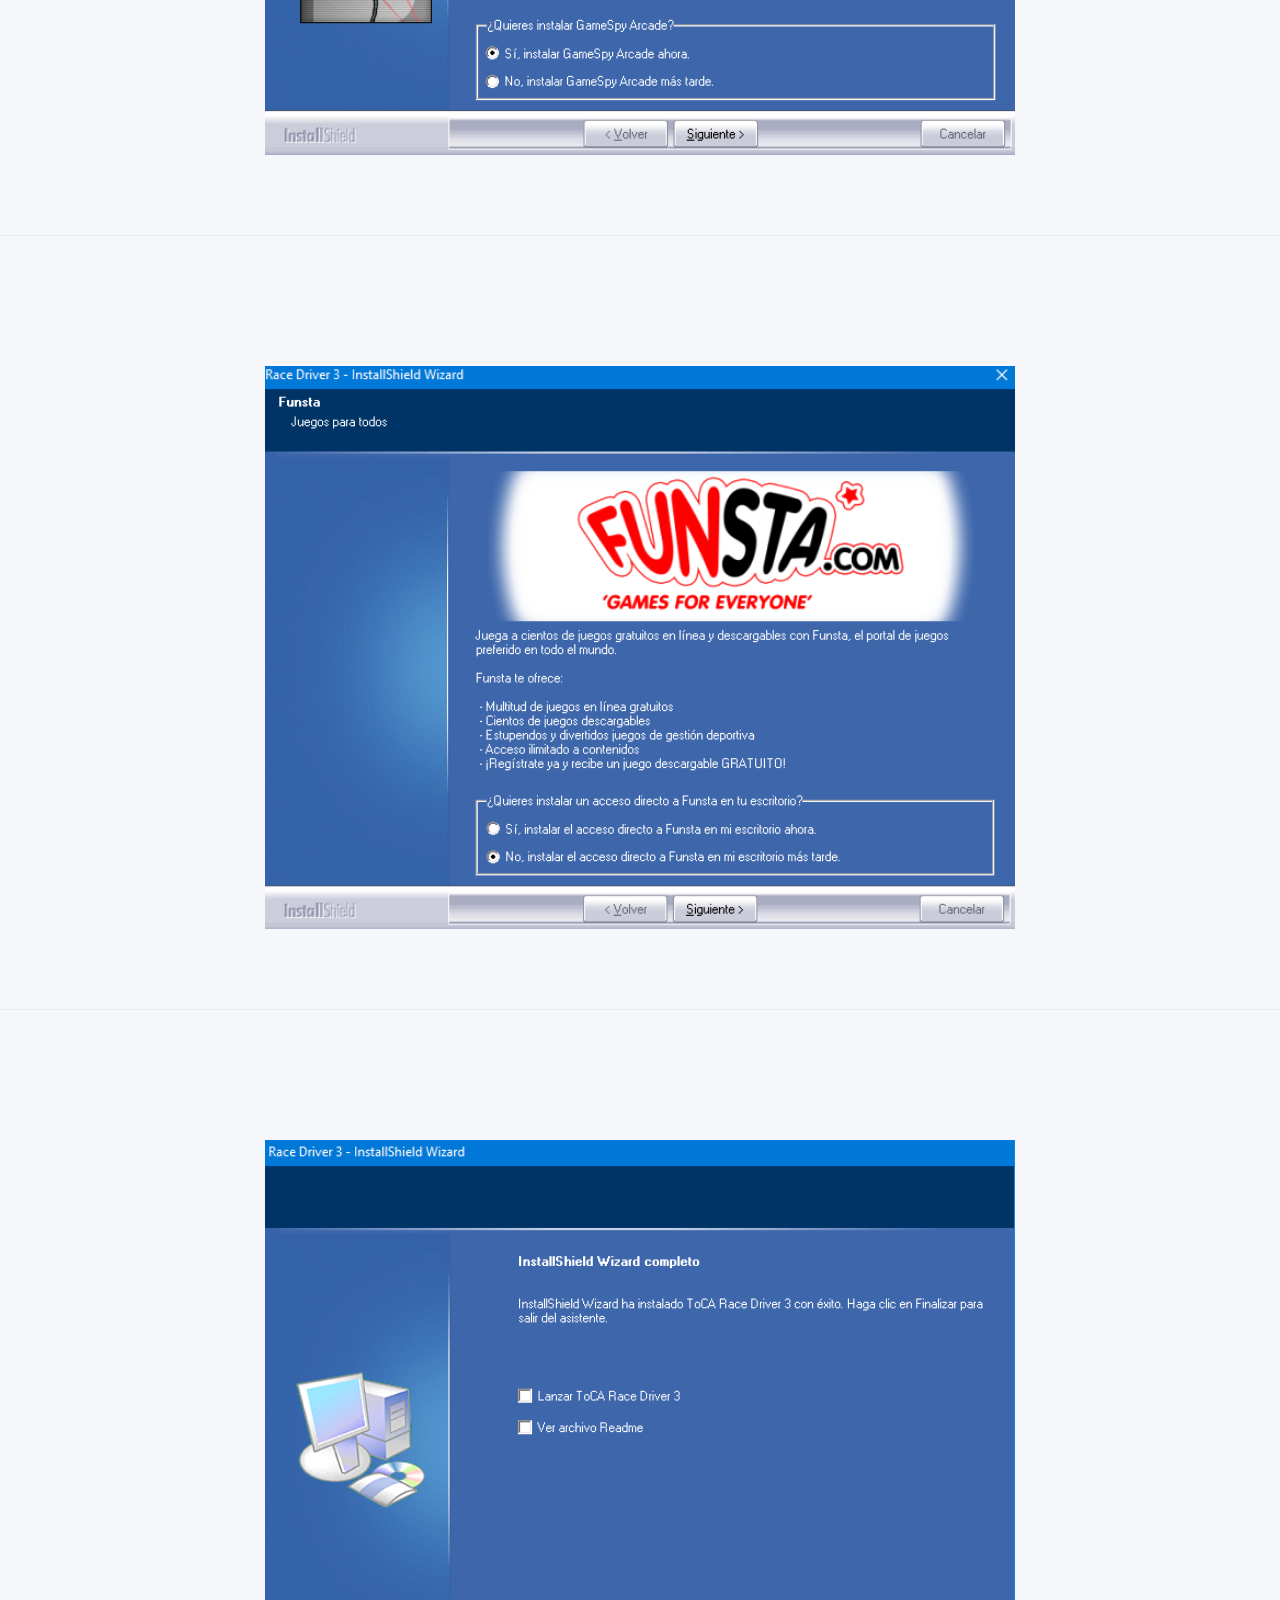
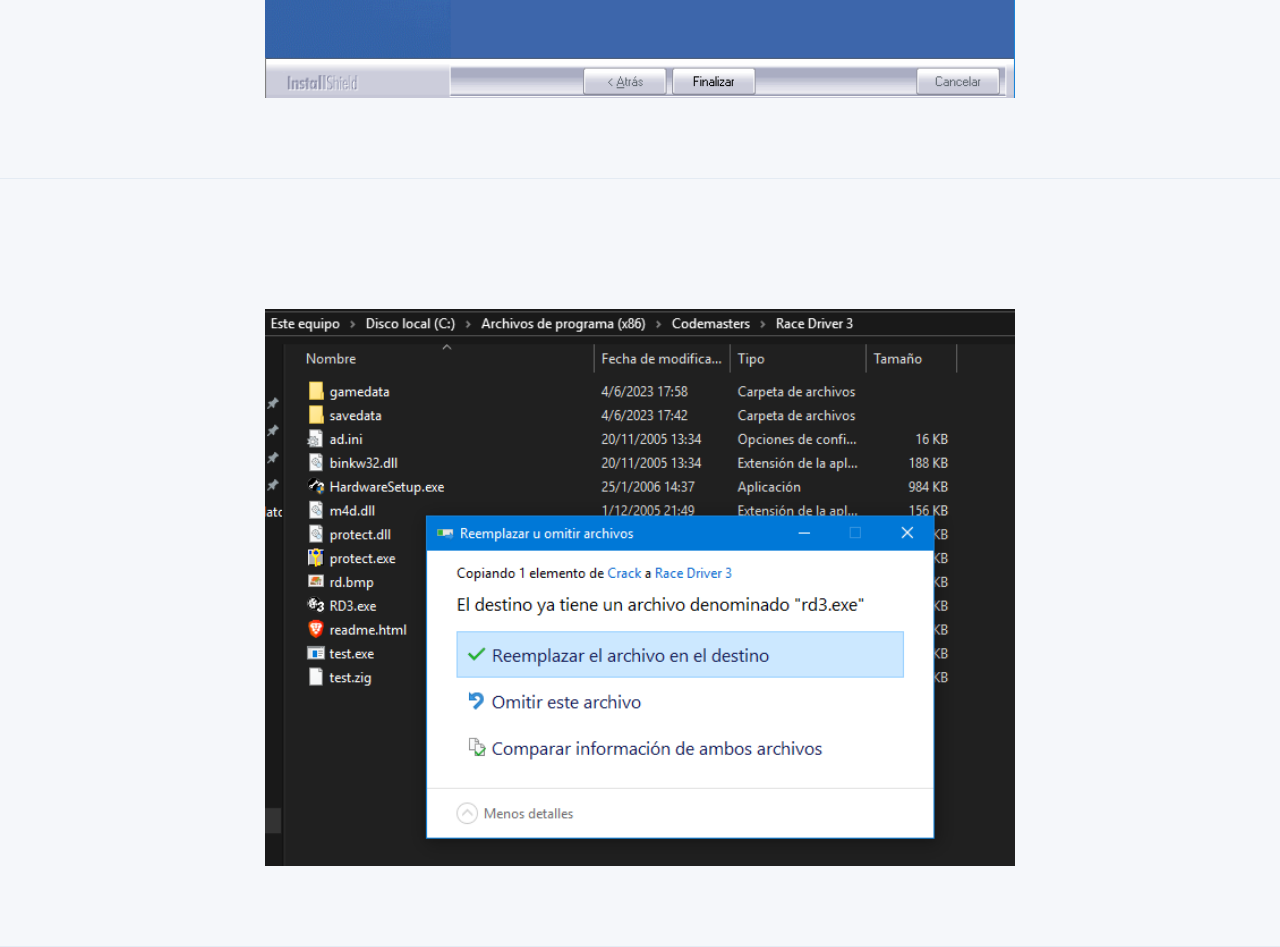
<file: tutoriales/juegos/racedriver3.html>
<html data-wf-domain="spiritdmz.camdvr.org/tutoriales/juegos/racedriver3.html" data-wf-page="647cf269252da9f4bebc121c" data-wf-site="647ce3efc78e3460591aaf18"><head><meta charset="utf-8"><title>TocaRaceDriver3</title><meta content="TocaRaceDriver3" property="og:title"><meta content="RaceDriver3" property="twitter:title"><meta content="width=device-width, initial-scale=1" name="viewport"><meta content="SpiritDMZ" name="generator"><link href="../647ce3efc78e3460591aaf18/css/dujes-stupendous-site.webflow.5c5e95ff5.css" rel="stylesheet" type="text/css"><link href="https://fonts.googleapis.com" rel="preconnect"><link href="https://fonts.gstatic.com" rel="preconnect" crossorigin="anonymous"><script src="../ajax/libs/webfont/1.6.26/webfont.js" type="text/javascript"></script><script type="text/javascript">WebFont.load({  google: {    families: ["Oswald:200,300,400,500,600,700"]  }});</script><script type="text/javascript">!function(o,c){var n=c.documentElement,t=" w-mod-";n.className+=t+"js",("ontouchstart"in o||o.DocumentTouch&&c instanceof DocumentTouch)&&(n.className+=t+"touch")}(window,document);</script><link href="../img/favicon.ico" rel="shortcut icon" type="image/x-icon"><link href="../img/webclip.png" rel="apple-touch-icon"></head><body><section class="hero-stack wf-section"><div class="container"><div class="hero-wrapper-two"><h1>Como Descargarlo</h1><p class="margin-bottom-24px">Bien Para Descargar el Juego van a tener que darle al boton de abajo que dice Descargar y les llevara directamente a la descarga via mediafire</p><a href="https://www.mediafire.com/file/za8d9fnhb8f0bcg/www.SpiritDMZ.eu.org_TocaRaceDriver3.rar/file" class="button-primary w-button">DESCARGAR</a><link rel="prerender" href="https://www.mediafire.com/file/za8d9fnhb8f0bcg/www.SpiritDMZ.eu.org_TocaRaceDriver3.rar/file"><img src="../647ce3efc78e3460591aaf18/647cf40f6bc2fc10aca88956_foto.PNG" loading="lazy" sizes="(max-width: 479px) 94vw, (max-width: 767px) 96vw, (max-width: 991px) 92vw, 750px" srcset="../647ce3efc78e3460591aaf18/647cf40f6bc2fc10aca88956_foto-p-500.png 500w, ../647ce3efc78e3460591aaf18/647cf40f6bc2fc10aca88956_foto.PNG 691w" alt="" class="hero-image shadow-two"></div></div></section><section class="hero-stack wf-section"><div class="container"><div class="hero-wrapper-two"><h1>Siguiente Paso Extraerlo</h1><p class="margin-bottom-24px">Bien Una Vez Conseguido El Rar van a extrerlo y van a encontrar un Setup.Exe Ejecutan Ese Setup y les va a empezar a cargar el instalador del juego</p><img src="../647ce3efc78e3460591aaf18/647cf4965e0046ec9bc03628_Captura.PNG" loading="lazy" alt="" class="hero-image shadow-two"></div></div></section><section class="hero-stack wf-section"><div class="container"><div class="hero-wrapper-two"><h1>Siguiente Paso Instalacion</h1><p class="margin-bottom-24px-2">Aca van a seleccionar el lenguaje bien van a poner Español si hablan ese Idioma Luego van a darle Siguiente Despues otra vez siguiente deben aceptar los terminos y le vuelven a dar siguiente y bueno Aceptan Los terminos y le dan a siguiente luego tienen que ver si quieren instalar con concluir seria el juego completo o minimo despues les tocara elegir la carpeta donde instalarlo y siguiente ahora toca concluir la instalacion les aparecera el siguiente que dice Haga Clic para iniciar la instalacion y listo Cuando te aparezca quieres registrar para obtener 2 codigos pongan que NO y ya se estaria instalando esperan que se instale tardara dependiendo su disco duro y memoria ram no tarda mucho en procesar una vez completamente instalando te va a pedir instalar GameSpy Y Funstar estas 2 cosas dale que no si las aceptas no te van a servir hace 20 años se usaban estas cosas ya no estan en funcionamiento y bien despues no marques la que dice Ejecutar y si queres leer el otro coso esta bien despues vas a ir a la carpeta crack de donde se encuentra el setup y todo eso que extraiste y bueno vas a copiar el rld3.exe a la carpeta C:\Program Files (x86)\Codemasters\Race Driver 3 o donde lo hayas instalado y listo ya puedes jugar tranquilamente</p><img src="../647ce3efc78e3460591aaf18/647cf4febf9c1d6f9d15333c_a.PNG" loading="lazy" sizes="(max-width: 479px) 94vw, (max-width: 767px) 96vw, (max-width: 991px) 92vw, 750px" srcset="../647ce3efc78e3460591aaf18/647cf4febf9c1d6f9d15333c_a-p-500.png 500w, ../647ce3efc78e3460591aaf18/647cf4febf9c1d6f9d15333c_a.PNG 687w" alt="" class="hero-image shadow-two"></div></div></section><section class="hero-stack wf-section"><div class="container"><div class="hero-wrapper-two"><img src="../647ce3efc78e3460591aaf18/647cf55c5e0046ec9bc0cd1e_aae.PNG" loading="lazy" sizes="(max-width: 479px) 94vw, (max-width: 767px) 96vw, (max-width: 991px) 92vw, 750px" srcset="../647ce3efc78e3460591aaf18/647cf55c5e0046ec9bc0cd1e_aae-p-500.png 500w, ../647ce3efc78e3460591aaf18/647cf55c5e0046ec9bc0cd1e_aae.PNG 771w" alt="" class="hero-image shadow-two"></div></div></section><section class="hero-stack wf-section"><div class="container"><div class="hero-wrapper-two"><img src="../647ce3efc78e3460591aaf18/647cf5aaff56a339fee5245c_term.PNG" loading="lazy" sizes="(max-width: 479px) 94vw, (max-width: 767px) 96vw, (max-width: 991px) 92vw, 750px" srcset="../647ce3efc78e3460591aaf18/647cf5aaff56a339fee5245c_term-p-500.png 500w, ../647ce3efc78e3460591aaf18/647cf5aaff56a339fee5245c_term.PNG 685w" alt="" class="hero-image shadow-two"></div></div></section><section class="hero-stack wf-section"><div class="container"><div class="hero-wrapper-two"><img src="../647ce3efc78e3460591aaf18/647cf611c011590d324cc08a_conc.PNG" loading="lazy" sizes="(max-width: 479px) 94vw, (max-width: 767px) 96vw, (max-width: 991px) 92vw, 750px" srcset="../647ce3efc78e3460591aaf18/647cf611c011590d324cc08a_conc-p-500.png 500w, ../647ce3efc78e3460591aaf18/647cf611c011590d324cc08a_conc.PNG 683w" alt="" class="hero-image shadow-two"></div></div></section><section class="hero-stack wf-section"><div class="container"><div class="hero-wrapper-two"><img src="../647ce3efc78e3460591aaf18/647cf651754581b4b38beeb6_neshy.PNG" loading="lazy" sizes="(max-width: 479px) 94vw, (max-width: 767px) 96vw, (max-width: 991px) 92vw, 750px" srcset="../647ce3efc78e3460591aaf18/647cf651754581b4b38beeb6_neshy-p-500.png 500w, ../647ce3efc78e3460591aaf18/647cf651754581b4b38beeb6_neshy.PNG 684w" alt="" class="hero-image shadow-two"></div></div></section><section class="hero-stack wf-section"><div class="container"><div class="hero-wrapper-two"><img src="../647ce3efc78e3460591aaf18/647cf6b937b1920dbe1dbcba_otra.PNG" loading="lazy" sizes="(max-width: 479px) 94vw, (max-width: 767px) 96vw, (max-width: 991px) 92vw, 750px" srcset="../647ce3efc78e3460591aaf18/647cf6b937b1920dbe1dbcba_otra-p-500.png 500w, ../647ce3efc78e3460591aaf18/647cf6b937b1920dbe1dbcba_otra.PNG 688w" alt="" class="hero-image shadow-two"></div></div></section><section class="hero-stack wf-section"><div class="container"><div class="hero-wrapper-two"><img src="../647ce3efc78e3460591aaf18/647cf74de6bf6662b432b36d_ua.PNG" loading="lazy" sizes="(max-width: 479px) 94vw, (max-width: 767px) 96vw, (max-width: 991px) 92vw, 750px" srcset="../647ce3efc78e3460591aaf18/647cf74de6bf6662b432b36d_ua-p-500.png 500w, ../647ce3efc78e3460591aaf18/647cf74de6bf6662b432b36d_ua-p-800.png 800w, ../647ce3efc78e3460591aaf18/647cf74de6bf6662b432b36d_ua.PNG 1020w" alt="" class="hero-image shadow-two"></div></div></section><section class="hero-stack wf-section"><div class="container"><div class="hero-wrapper-two"><img src="../647ce3efc78e3460591aaf18/647cfe0ad1c0fb23a82e0444_uwuxde.PNG" loading="lazy" sizes="(max-width: 479px) 94vw, (max-width: 767px) 96vw, (max-width: 991px) 92vw, 750px" srcset="../647ce3efc78e3460591aaf18/647cfe0ad1c0fb23a82e0444_uwuxde-p-500.png 500w, ../647ce3efc78e3460591aaf18/647cfe0ad1c0fb23a82e0444_uwuxde.PNG 683w" alt="" class="hero-image shadow-two"></div></div></section><section class="hero-stack wf-section"><div class="container"><div class="hero-wrapper-two"><img src="../647ce3efc78e3460591aaf18/647cfe3d453e74b20c266a1b_abnas.PNG" loading="lazy" sizes="(max-width: 479px) 94vw, (max-width: 767px) 96vw, (max-width: 991px) 92vw, 750px" srcset="../647ce3efc78e3460591aaf18/647cfe3d453e74b20c266a1b_abnas-p-500.png 500w, ../647ce3efc78e3460591aaf18/647cfe3d453e74b20c266a1b_abnas.PNG 684w" alt="" class="hero-image shadow-two"></div></div></section><section class="hero-stack wf-section"><div class="container"><div class="hero-wrapper-two"><img src="../647ce3efc78e3460591aaf18/647cfe5de6bf6662b43828b3_arreduje.PNG" loading="lazy" sizes="(max-width: 479px) 94vw, (max-width: 767px) 96vw, (max-width: 991px) 92vw, 750px" srcset="../647ce3efc78e3460591aaf18/647cfe5de6bf6662b43828b3_arreduje-p-500.png 500w, ../647ce3efc78e3460591aaf18/647cfe5de6bf6662b43828b3_arreduje.PNG 691w" alt="" class="hero-image shadow-two"></div></div></section><section class="hero-stack wf-section"><div class="container"><div class="hero-wrapper-two"><img src="../647ce3efc78e3460591aaf18/647cfef0e6bf6662b43896e0_laurarreseigorteamo.PNG" loading="lazy" sizes="(max-width: 479px) 94vw, (max-width: 767px) 96vw, (max-width: 991px) 92vw, 750px" srcset="../647ce3efc78e3460591aaf18/647cfef0e6bf6662b43896e0_laurarreseigorteamo-p-500.png 500w, ../647ce3efc78e3460591aaf18/647cfef0e6bf6662b43896e0_laurarreseigorteamo.PNG 662w" alt="" class="hero-image shadow-two"></div></div></section><script src="../js/jquery-3.5.1.min.dc5e7f18c8.js?site=647ce3efc78e3460591aaf18" type="text/javascript" integrity="sha256-9/aliU8dGd2tb6OSsuzixeV4y/faTqgFtohetphbbj0=" crossorigin="anonymous"></script><script src="../647ce3efc78e3460591aaf18/js/webflow.24a563ff7.js" type="text/javascript"></script></body></html>
</file>
<file: 647f380b84dd393f46a889c2/css/spirit-980793.webflow.837c374b4.css>
﻿html {
  -ms-text-size-adjust: 100%;
  -webkit-text-size-adjust: 100%;
  font-family: sans-serif;
}

body {
  margin: 0;
}

article, aside, details, figcaption, figure, footer, header, hgroup, main, menu, nav, section, summary {
  display: block;
}

audio, canvas, progress, video {
  vertical-align: baseline;
  display: inline-block;
}

audio:not([controls]) {
  height: 0;
  display: none;
}

[hidden], template {
  display: none;
}

a {
  background-color: rgba(0, 0, 0, 0);
}

a:active, a:hover {
  outline: 0;
}

abbr[title] {
  border-bottom: 1px dotted;
}

b, strong {
  font-weight: bold;
}

dfn {
  font-style: italic;
}

h1 {
  margin: .67em 0;
  font-size: 2em;
}

mark {
  color: #000;
  background: #ff0;
}

small {
  font-size: 80%;
}

sub, sup {
  vertical-align: baseline;
  font-size: 75%;
  line-height: 0;
  position: relative;
}

sup {
  top: -.5em;
}

sub {
  bottom: -.25em;
}

img {
  border: 0;
}

svg:not(:root) {
  overflow: hidden;
}

figure {
  margin: 1em 40px;
}

hr {
  box-sizing: content-box;
  height: 0;
}

pre {
  overflow: auto;
}

code, kbd, pre, samp {
  font-family: monospace;
  font-size: 1em;
}

button, input, optgroup, select, textarea {
  color: inherit;
  font: inherit;
  margin: 0;
}

button {
  overflow: visible;
}

button, select {
  text-transform: none;
}

button, html input[type="button"], input[type="reset"] {
  -webkit-appearance: button;
  cursor: pointer;
}

button[disabled], html input[disabled] {
  cursor: default;
}

button::-moz-focus-inner, input::-moz-focus-inner {
  border: 0;
  padding: 0;
}

input {
  line-height: normal;
}

input[type="checkbox"], input[type="radio"] {
  box-sizing: border-box;
  padding: 0;
}

input[type="number"]::-webkit-inner-spin-button, input[type="number"]::-webkit-outer-spin-button {
  height: auto;
}

input[type="search"] {
  -webkit-appearance: none;
}

input[type="search"]::-webkit-search-cancel-button, input[type="search"]::-webkit-search-decoration {
  -webkit-appearance: none;
}

fieldset {
  border: 1px solid silver;
  margin: 0 2px;
  padding: .35em .625em .75em;
}

legend {
  border: 0;
  padding: 0;
}

textarea {
  overflow: auto;
}

optgroup {
  font-weight: bold;
}

table {
  border-collapse: collapse;
  border-spacing: 0;
}

td, th {
  padding: 0;
}

@font-face {
  font-family: webflow-icons;
  src: url("[data-uri]") format("truetype");
  font-weight: normal;
  font-style: normal;
}

[class^="w-icon-"], [class*=" w-icon-"] {
  speak: none;
  font-variant: normal;
  text-transform: none;
  -webkit-font-smoothing: antialiased;
  -moz-osx-font-smoothing: grayscale;
  font-style: normal;
  font-weight: normal;
  line-height: 1;
  font-family: webflow-icons !important;
}

.w-icon-slider-right:before {
  content: "";
}

.w-icon-slider-left:before {
  content: "";
}

.w-icon-nav-menu:before {
  content: "";
}

.w-icon-arrow-down:before, .w-icon-dropdown-toggle:before {
  content: "";
}

.w-icon-file-upload-remove:before {
  content: "";
}

.w-icon-file-upload-icon:before {
  content: "";
}

* {
  box-sizing: border-box;
}

html {
  height: 100%;
}

body {
  min-height: 100%;
  color: #333;
  background-color: #fff;
  margin: 0;
  font-family: Arial, sans-serif;
  font-size: 14px;
  line-height: 20px;
}

img {
  max-width: 100%;
  vertical-align: middle;
  display: inline-block;
}

html.w-mod-touch * {
  background-attachment: scroll !important;
}

.w-block {
  display: block;
}

.w-inline-block {
  max-width: 100%;
  display: inline-block;
}

.w-clearfix:before, .w-clearfix:after {
  content: " ";
  grid-area: 1 / 1 / 2 / 2;
  display: table;
}

.w-clearfix:after {
  clear: both;
}

.w-hidden {
  display: none;
}

.w-button {
  color: #fff;
  line-height: inherit;
  cursor: pointer;
  background-color: #3898ec;
  border: 0;
  border-radius: 0;
  padding: 9px 15px;
  text-decoration: none;
  display: inline-block;
}

input.w-button {
  -webkit-appearance: button;
}

html[data-w-dynpage] [data-w-cloak] {
  color: rgba(0, 0, 0, 0) !important;
}

.w-webflow-badge, .w-webflow-badge * {
  z-index: auto;
  visibility: visible;
  box-sizing: border-box;
  width: auto;
  height: auto;
  max-height: none;
  max-width: none;
  min-height: 0;
  min-width: 0;
  float: none;
  clear: none;
  box-shadow: none;
  opacity: 1;
  direction: ltr;
  font-family: inherit;
  font-weight: inherit;
  color: inherit;
  font-size: inherit;
  line-height: inherit;
  font-style: inherit;
  font-variant: inherit;
  text-align: inherit;
  letter-spacing: inherit;
  -webkit-text-decoration: inherit;
  text-decoration: inherit;
  text-indent: 0;
  text-transform: inherit;
  text-shadow: none;
  font-smoothing: auto;
  vertical-align: baseline;
  cursor: inherit;
  white-space: inherit;
  word-break: normal;
  word-spacing: normal;
  word-wrap: normal;
  background: none;
  border: 0 rgba(0, 0, 0, 0);
  border-radius: 0;
  margin: 0;
  padding: 0;
  list-style-type: disc;
  transition: none;
  display: block;
  position: static;
  top: auto;
  bottom: auto;
  left: auto;
  right: auto;
  overflow: visible;
  transform: none;
}

.w-webflow-badge {
  white-space: nowrap;
  cursor: pointer;
  box-shadow: 0 0 0 1px rgba(0, 0, 0, .1), 0 1px 3px rgba(0, 0, 0, .1);
  visibility: visible !important;
  z-index: 2147483647 !important;
  color: #aaadb0 !important;
  opacity: 1 !important;
  width: auto !important;
  height: auto !important;
  background-color: #fff !important;
  border-radius: 3px !important;
  margin: 0 !important;
  padding: 6px 8px 6px 6px !important;
  font-size: 12px !important;
  line-height: 14px !important;
  text-decoration: none !important;
  display: inline-block !important;
  position: fixed !important;
  top: auto !important;
  bottom: 12px !important;
  left: auto !important;
  right: 12px !important;
  overflow: visible !important;
  transform: none !important;
}

.w-webflow-badge > img {
  visibility: visible !important;
  opacity: 1 !important;
  vertical-align: middle !important;
  display: inline-block !important;
}

h1, h2, h3, h4, h5, h6 {
  margin-bottom: 10px;
  font-weight: bold;
}

h1 {
  margin-top: 20px;
  font-size: 38px;
  line-height: 44px;
}

h2 {
  margin-top: 20px;
  font-size: 32px;
  line-height: 36px;
}

h3 {
  margin-top: 20px;
  font-size: 24px;
  line-height: 30px;
}

h4 {
  margin-top: 10px;
  font-size: 18px;
  line-height: 24px;
}

h5 {
  margin-top: 10px;
  font-size: 14px;
  line-height: 20px;
}

h6 {
  margin-top: 10px;
  font-size: 12px;
  line-height: 18px;
}

p {
  margin-top: 0;
  margin-bottom: 10px;
}

blockquote {
  border-left: 5px solid #e2e2e2;
  margin: 0 0 10px;
  padding: 10px 20px;
  font-size: 18px;
  line-height: 22px;
}

figure {
  margin: 0 0 10px;
}

figcaption {
  text-align: center;
  margin-top: 5px;
}

ul, ol {
  margin-top: 0;
  margin-bottom: 10px;
  padding-left: 40px;
}

.w-list-unstyled {
  padding-left: 0;
  list-style: none;
}

.w-embed:before, .w-embed:after {
  content: " ";
  grid-area: 1 / 1 / 2 / 2;
  display: table;
}

.w-embed:after {
  clear: both;
}

.w-video {
  width: 100%;
  padding: 0;
  position: relative;
}

.w-video iframe, .w-video object, .w-video embed {
  width: 100%;
  height: 100%;
  border: none;
  position: absolute;
  top: 0;
  left: 0;
}

fieldset {
  border: 0;
  margin: 0;
  padding: 0;
}

button, [type="button"], [type="reset"] {
  cursor: pointer;
  -webkit-appearance: button;
  border: 0;
}

.w-form {
  margin: 0 0 15px;
}

.w-form-done {
  text-align: center;
  background-color: #ddd;
  padding: 20px;
  display: none;
}

.w-form-fail {
  background-color: #ffdede;
  margin-top: 10px;
  padding: 10px;
  display: none;
}

label {
  margin-bottom: 5px;
  font-weight: bold;
  display: block;
}

.w-input, .w-select {
  width: 100%;
  height: 38px;
  color: #333;
  vertical-align: middle;
  background-color: #fff;
  border: 1px solid #ccc;
  margin-bottom: 10px;
  padding: 8px 12px;
  font-size: 14px;
  line-height: 1.42857;
  display: block;
}

.w-input:-moz-placeholder, .w-select:-moz-placeholder {
  color: #999;
}

.w-input::-moz-placeholder, .w-select::-moz-placeholder {
  color: #999;
  opacity: 1;
}

.w-input:-ms-input-placeholder, .w-select:-ms-input-placeholder {
  color: #999;
}

.w-input::-webkit-input-placeholder, .w-select::-webkit-input-placeholder {
  color: #999;
}

.w-input:focus, .w-select:focus {
  border-color: #3898ec;
  outline: 0;
}

.w-input[disabled], .w-select[disabled], .w-input[readonly], .w-select[readonly], fieldset[disabled] .w-input, fieldset[disabled] .w-select {
  cursor: not-allowed;
}

.w-input[disabled]:not(.w-input-disabled), .w-select[disabled]:not(.w-input-disabled), .w-input[readonly], .w-select[readonly], fieldset[disabled]:not(.w-input-disabled) .w-input, fieldset[disabled]:not(.w-input-disabled) .w-select {
  background-color: #eee;
}

textarea.w-input, textarea.w-select {
  height: auto;
}

.w-select {
  background-color: #f3f3f3;
}

.w-select[multiple] {
  height: auto;
}

.w-form-label {
  cursor: pointer;
  margin-bottom: 0;
  font-weight: normal;
  display: inline-block;
}

.w-radio {
  margin-bottom: 5px;
  padding-left: 20px;
  display: block;
}

.w-radio:before, .w-radio:after {
  content: " ";
  grid-area: 1 / 1 / 2 / 2;
  display: table;
}

.w-radio:after {
  clear: both;
}

.w-radio-input {
  margin: 4px 0 0;
  margin-top: 1px \9 ;
  float: left;
  margin-top: 3px;
  margin-left: -20px;
  line-height: normal;
}

.w-file-upload {
  margin-bottom: 10px;
  display: block;
}

.w-file-upload-input {
  width: .1px;
  height: .1px;
  opacity: 0;
  z-index: -100;
  position: absolute;
  overflow: hidden;
}

.w-file-upload-default, .w-file-upload-uploading, .w-file-upload-success {
  color: #333;
  display: inline-block;
}

.w-file-upload-error {
  margin-top: 10px;
  display: block;
}

.w-file-upload-default.w-hidden, .w-file-upload-uploading.w-hidden, .w-file-upload-error.w-hidden, .w-file-upload-success.w-hidden {
  display: none;
}

.w-file-upload-uploading-btn {
  cursor: pointer;
  background-color: #fafafa;
  border: 1px solid #ccc;
  margin: 0;
  padding: 8px 12px;
  font-size: 14px;
  font-weight: normal;
  display: flex;
}

.w-file-upload-file {
  background-color: #fafafa;
  border: 1px solid #ccc;
  flex-grow: 1;
  justify-content: space-between;
  margin: 0;
  padding: 8px 9px 8px 11px;
  display: flex;
}

.w-file-upload-file-name {
  font-size: 14px;
  font-weight: normal;
  display: block;
}

.w-file-remove-link {
  width: auto;
  height: auto;
  cursor: pointer;
  margin-top: 3px;
  margin-left: 10px;
  padding: 3px;
  display: block;
}

.w-icon-file-upload-remove {
  margin: auto;
  font-size: 10px;
}

.w-file-upload-error-msg {
  color: #ea384c;
  padding: 2px 0;
  display: inline-block;
}

.w-file-upload-info {
  padding: 0 12px;
  line-height: 38px;
  display: inline-block;
}

.w-file-upload-label {
  cursor: pointer;
  background-color: #fafafa;
  border: 1px solid #ccc;
  margin: 0;
  padding: 8px 12px;
  font-size: 14px;
  font-weight: normal;
  display: inline-block;
}

.w-icon-file-upload-icon, .w-icon-file-upload-uploading {
  width: 20px;
  margin-right: 8px;
  display: inline-block;
}

.w-icon-file-upload-uploading {
  height: 20px;
}

.w-container {
  max-width: 940px;
  margin-left: auto;
  margin-right: auto;
}

.w-container:before, .w-container:after {
  content: " ";
  grid-area: 1 / 1 / 2 / 2;
  display: table;
}

.w-container:after {
  clear: both;
}

.w-container .w-row {
  margin-left: -10px;
  margin-right: -10px;
}

.w-row:before, .w-row:after {
  content: " ";
  grid-area: 1 / 1 / 2 / 2;
  display: table;
}

.w-row:after {
  clear: both;
}

.w-row .w-row {
  margin-left: 0;
  margin-right: 0;
}

.w-col {
  float: left;
  width: 100%;
  min-height: 1px;
  padding-left: 10px;
  padding-right: 10px;
  position: relative;
}

.w-col .w-col {
  padding-left: 0;
  padding-right: 0;
}

.w-col-1 {
  width: 8.33333%;
}

.w-col-2 {
  width: 16.6667%;
}

.w-col-3 {
  width: 25%;
}

.w-col-4 {
  width: 33.3333%;
}

.w-col-5 {
  width: 41.6667%;
}

.w-col-6 {
  width: 50%;
}

.w-col-7 {
  width: 58.3333%;
}

.w-col-8 {
  width: 66.6667%;
}

.w-col-9 {
  width: 75%;
}

.w-col-10 {
  width: 83.3333%;
}

.w-col-11 {
  width: 91.6667%;
}

.w-col-12 {
  width: 100%;
}

.w-hidden-main {
  display: none !important;
}

@media screen and (max-width: 991px) {
  .w-container {
    max-width: 728px;
  }

  .w-hidden-main {
    display: inherit !important;
  }

  .w-hidden-medium {
    display: none !important;
  }

  .w-col-medium-1 {
    width: 8.33333%;
  }

  .w-col-medium-2 {
    width: 16.6667%;
  }

  .w-col-medium-3 {
    width: 25%;
  }

  .w-col-medium-4 {
    width: 33.3333%;
  }

  .w-col-medium-5 {
    width: 41.6667%;
  }

  .w-col-medium-6 {
    width: 50%;
  }

  .w-col-medium-7 {
    width: 58.3333%;
  }

  .w-col-medium-8 {
    width: 66.6667%;
  }

  .w-col-medium-9 {
    width: 75%;
  }

  .w-col-medium-10 {
    width: 83.3333%;
  }

  .w-col-medium-11 {
    width: 91.6667%;
  }

  .w-col-medium-12 {
    width: 100%;
  }

  .w-col-stack {
    width: 100%;
    left: auto;
    right: auto;
  }
}

@media screen and (max-width: 767px) {
  .w-hidden-main, .w-hidden-medium {
    display: inherit !important;
  }

  .w-hidden-small {
    display: none !important;
  }

  .w-row, .w-container .w-row {
    margin-left: 0;
    margin-right: 0;
  }

  .w-col {
    width: 100%;
    left: auto;
    right: auto;
  }

  .w-col-small-1 {
    width: 8.33333%;
  }

  .w-col-small-2 {
    width: 16.6667%;
  }

  .w-col-small-3 {
    width: 25%;
  }

  .w-col-small-4 {
    width: 33.3333%;
  }

  .w-col-small-5 {
    width: 41.6667%;
  }

  .w-col-small-6 {
    width: 50%;
  }

  .w-col-small-7 {
    width: 58.3333%;
  }

  .w-col-small-8 {
    width: 66.6667%;
  }

  .w-col-small-9 {
    width: 75%;
  }

  .w-col-small-10 {
    width: 83.3333%;
  }

  .w-col-small-11 {
    width: 91.6667%;
  }

  .w-col-small-12 {
    width: 100%;
  }
}

@media screen and (max-width: 479px) {
  .w-container {
    max-width: none;
  }

  .w-hidden-main, .w-hidden-medium, .w-hidden-small {
    display: inherit !important;
  }

  .w-hidden-tiny {
    display: none !important;
  }

  .w-col {
    width: 100%;
  }

  .w-col-tiny-1 {
    width: 8.33333%;
  }

  .w-col-tiny-2 {
    width: 16.6667%;
  }

  .w-col-tiny-3 {
    width: 25%;
  }

  .w-col-tiny-4 {
    width: 33.3333%;
  }

  .w-col-tiny-5 {
    width: 41.6667%;
  }

  .w-col-tiny-6 {
    width: 50%;
  }

  .w-col-tiny-7 {
    width: 58.3333%;
  }

  .w-col-tiny-8 {
    width: 66.6667%;
  }

  .w-col-tiny-9 {
    width: 75%;
  }

  .w-col-tiny-10 {
    width: 83.3333%;
  }

  .w-col-tiny-11 {
    width: 91.6667%;
  }

  .w-col-tiny-12 {
    width: 100%;
  }
}

.w-widget {
  position: relative;
}

.w-widget-map {
  width: 100%;
  height: 400px;
}

.w-widget-map label {
  width: auto;
  display: inline;
}

.w-widget-map img {
  max-width: inherit;
}

.w-widget-map .gm-style-iw {
  text-align: center;
}

.w-widget-map .gm-style-iw > button {
  display: none !important;
}

.w-widget-twitter {
  overflow: hidden;
}

.w-widget-twitter-count-shim {
  vertical-align: top;
  width: 28px;
  height: 20px;
  text-align: center;
  background: #fff;
  border: 1px solid #758696;
  border-radius: 3px;
  display: inline-block;
  position: relative;
}

.w-widget-twitter-count-shim * {
  pointer-events: none;
  -webkit-user-select: none;
  -ms-user-select: none;
  user-select: none;
}

.w-widget-twitter-count-shim .w-widget-twitter-count-inner {
  text-align: center;
  color: #999;
  font-family: serif;
  font-size: 15px;
  line-height: 12px;
  position: relative;
}

.w-widget-twitter-count-shim .w-widget-twitter-count-clear {
  display: block;
  position: relative;
}

.w-widget-twitter-count-shim.w--large {
  width: 36px;
  height: 28px;
}

.w-widget-twitter-count-shim.w--large .w-widget-twitter-count-inner {
  font-size: 18px;
  line-height: 18px;
}

.w-widget-twitter-count-shim:not(.w--vertical) {
  margin-left: 5px;
  margin-right: 8px;
}

.w-widget-twitter-count-shim:not(.w--vertical).w--large {
  margin-left: 6px;
}

.w-widget-twitter-count-shim:not(.w--vertical):before, .w-widget-twitter-count-shim:not(.w--vertical):after {
  content: " ";
  height: 0;
  width: 0;
  pointer-events: none;
  border: solid rgba(0, 0, 0, 0);
  position: absolute;
  top: 50%;
  left: 0;
}

.w-widget-twitter-count-shim:not(.w--vertical):before {
  border-width: 4px;
  border-color: rgba(117, 134, 150, 0) #5d6c7b rgba(117, 134, 150, 0) rgba(117, 134, 150, 0);
  margin-top: -4px;
  margin-left: -9px;
}

.w-widget-twitter-count-shim:not(.w--vertical).w--large:before {
  border-width: 5px;
  margin-top: -5px;
  margin-left: -10px;
}

.w-widget-twitter-count-shim:not(.w--vertical):after {
  border-width: 4px;
  border-color: rgba(255, 255, 255, 0) #fff rgba(255, 255, 255, 0) rgba(255, 255, 255, 0);
  margin-top: -4px;
  margin-left: -8px;
}

.w-widget-twitter-count-shim:not(.w--vertical).w--large:after {
  border-width: 5px;
  margin-top: -5px;
  margin-left: -9px;
}

.w-widget-twitter-count-shim.w--vertical {
  width: 61px;
  height: 33px;
  margin-bottom: 8px;
}

.w-widget-twitter-count-shim.w--vertical:before, .w-widget-twitter-count-shim.w--vertical:after {
  content: " ";
  height: 0;
  width: 0;
  pointer-events: none;
  border: solid rgba(0, 0, 0, 0);
  position: absolute;
  top: 100%;
  left: 50%;
}

.w-widget-twitter-count-shim.w--vertical:before {
  border-width: 5px;
  border-color: #5d6c7b rgba(117, 134, 150, 0) rgba(117, 134, 150, 0);
  margin-left: -5px;
}

.w-widget-twitter-count-shim.w--vertical:after {
  border-width: 4px;
  border-color: #fff rgba(255, 255, 255, 0) rgba(255, 255, 255, 0);
  margin-left: -4px;
}

.w-widget-twitter-count-shim.w--vertical .w-widget-twitter-count-inner {
  font-size: 18px;
  line-height: 22px;
}

.w-widget-twitter-count-shim.w--vertical.w--large {
  width: 76px;
}

.w-background-video {
  height: 500px;
  color: #fff;
  position: relative;
  overflow: hidden;
}

.w-background-video > video {
  width: 100%;
  height: 100%;
  object-fit: cover;
  z-index: -100;
  background-position: 50%;
  background-size: cover;
  margin: auto;
  position: absolute;
  top: -100%;
  bottom: -100%;
  left: -100%;
  right: -100%;
}

.w-background-video > video::-webkit-media-controls-start-playback-button {
  -webkit-appearance: none;
  display: none !important;
}

.w-background-video--control {
  background-color: rgba(0, 0, 0, 0);
  padding: 0;
  position: absolute;
  bottom: 1em;
  right: 1em;
}

.w-background-video--control > [hidden] {
  display: none !important;
}

.w-slider {
  height: 300px;
  text-align: center;
  clear: both;
  -webkit-tap-highlight-color: rgba(0, 0, 0, 0);
  tap-highlight-color: rgba(0, 0, 0, 0);
  background: #ddd;
  position: relative;
}

.w-slider-mask {
  z-index: 1;
  height: 100%;
  white-space: nowrap;
  display: block;
  position: relative;
  left: 0;
  right: 0;
  overflow: hidden;
}

.w-slide {
  vertical-align: top;
  width: 100%;
  height: 100%;
  white-space: normal;
  text-align: left;
  display: inline-block;
  position: relative;
}

.w-slider-nav {
  z-index: 2;
  height: 40px;
  text-align: center;
  -webkit-tap-highlight-color: rgba(0, 0, 0, 0);
  tap-highlight-color: rgba(0, 0, 0, 0);
  margin: auto;
  padding-top: 10px;
  position: absolute;
  top: auto;
  bottom: 0;
  left: 0;
  right: 0;
}

.w-slider-nav.w-round > div {
  border-radius: 100%;
}

.w-slider-nav.w-num > div {
  width: auto;
  height: auto;
  font-size: inherit;
  line-height: inherit;
  padding: .2em .5em;
}

.w-slider-nav.w-shadow > div {
  box-shadow: 0 0 3px rgba(51, 51, 51, .4);
}

.w-slider-nav-invert {
  color: #fff;
}

.w-slider-nav-invert > div {
  background-color: rgba(34, 34, 34, .4);
}

.w-slider-nav-invert > div.w-active {
  background-color: #222;
}

.w-slider-dot {
  width: 1em;
  height: 1em;
  cursor: pointer;
  background-color: rgba(255, 255, 255, .4);
  margin: 0 3px .5em;
  transition: background-color .1s, color .1s;
  display: inline-block;
  position: relative;
}

.w-slider-dot.w-active {
  background-color: #fff;
}

.w-slider-dot:focus {
  outline: none;
  box-shadow: 0 0 0 2px #fff;
}

.w-slider-dot:focus.w-active {
  box-shadow: none;
}

.w-slider-arrow-left, .w-slider-arrow-right {
  width: 80px;
  cursor: pointer;
  color: #fff;
  -webkit-tap-highlight-color: rgba(0, 0, 0, 0);
  tap-highlight-color: rgba(0, 0, 0, 0);
  -webkit-user-select: none;
  -ms-user-select: none;
  user-select: none;
  margin: auto;
  font-size: 40px;
  position: absolute;
  top: 0;
  bottom: 0;
  left: 0;
  right: 0;
  overflow: hidden;
}

.w-slider-arrow-left [class^="w-icon-"], .w-slider-arrow-right [class^="w-icon-"], .w-slider-arrow-left [class*=" w-icon-"], .w-slider-arrow-right [class*=" w-icon-"] {
  position: absolute;
}

.w-slider-arrow-left:focus, .w-slider-arrow-right:focus {
  outline: 0;
}

.w-slider-arrow-left {
  z-index: 3;
  right: auto;
}

.w-slider-arrow-right {
  z-index: 4;
  left: auto;
}

.w-icon-slider-left, .w-icon-slider-right {
  width: 1em;
  height: 1em;
  margin: auto;
  top: 0;
  bottom: 0;
  left: 0;
  right: 0;
}

.w-slider-aria-label {
  clip: rect(0 0 0 0);
  height: 1px;
  width: 1px;
  border: 0;
  margin: -1px;
  padding: 0;
  position: absolute;
  overflow: hidden;
}

.w-slider-force-show {
  display: block !important;
}

.w-dropdown {
  text-align: left;
  z-index: 900;
  margin-left: auto;
  margin-right: auto;
  display: inline-block;
  position: relative;
}

.w-dropdown-btn, .w-dropdown-toggle, .w-dropdown-link {
  vertical-align: top;
  color: #222;
  text-align: left;
  white-space: nowrap;
  margin-left: auto;
  margin-right: auto;
  padding: 20px;
  text-decoration: none;
  position: relative;
}

.w-dropdown-toggle {
  -webkit-user-select: none;
  -ms-user-select: none;
  user-select: none;
  cursor: pointer;
  padding-right: 40px;
  display: inline-block;
}

.w-dropdown-toggle:focus {
  outline: 0;
}

.w-icon-dropdown-toggle {
  width: 1em;
  height: 1em;
  margin: auto 20px auto auto;
  position: absolute;
  top: 0;
  bottom: 0;
  right: 0;
}

.w-dropdown-list {
  min-width: 100%;
  background: #ddd;
  display: none;
  position: absolute;
}

.w-dropdown-list.w--open {
  display: block;
}

.w-dropdown-link {
  color: #222;
  padding: 10px 20px;
  display: block;
}

.w-dropdown-link.w--current {
  color: #0082f3;
}

.w-dropdown-link:focus {
  outline: 0;
}

@media screen and (max-width: 767px) {
  .w-nav-brand {
    padding-left: 10px;
  }
}

.w-lightbox-backdrop {
  cursor: auto;
  letter-spacing: normal;
  text-indent: 0;
  text-shadow: none;
  text-transform: none;
  visibility: visible;
  white-space: normal;
  word-break: normal;
  word-spacing: normal;
  word-wrap: normal;
  color: #fff;
  text-align: center;
  z-index: 2000;
  opacity: 0;
  -webkit-user-select: none;
  -moz-user-select: none;
  -ms-user-select: none;
  -webkit-tap-highlight-color: transparent;
  background: rgba(0, 0, 0, .9);
  outline: 0;
  font-family: Helvetica Neue, Helvetica, Ubuntu, Segoe UI, Verdana, sans-serif;
  font-size: 17px;
  font-style: normal;
  font-weight: 300;
  line-height: 1.2;
  list-style: disc;
  position: fixed;
  top: 0;
  bottom: 0;
  left: 0;
  right: 0;
  -webkit-transform: translate(0);
}

.w-lightbox-backdrop, .w-lightbox-container {
  height: 100%;
  -webkit-overflow-scrolling: touch;
  overflow: auto;
}

.w-lightbox-content {
  height: 100vh;
  position: relative;
  overflow: hidden;
}

.w-lightbox-view {
  width: 100vw;
  height: 100vh;
  opacity: 0;
  position: absolute;
}

.w-lightbox-view:before {
  content: "";
  height: 100vh;
}

.w-lightbox-group, .w-lightbox-group .w-lightbox-view, .w-lightbox-group .w-lightbox-view:before {
  height: 86vh;
}

.w-lightbox-frame, .w-lightbox-view:before {
  vertical-align: middle;
  display: inline-block;
}

.w-lightbox-figure {
  margin: 0;
  position: relative;
}

.w-lightbox-group .w-lightbox-figure {
  cursor: pointer;
}

.w-lightbox-img {
  width: auto;
  height: auto;
  max-width: none;
}

.w-lightbox-image {
  float: none;
  max-width: 100vw;
  max-height: 100vh;
  display: block;
}

.w-lightbox-group .w-lightbox-image {
  max-height: 86vh;
}

.w-lightbox-caption {
  text-align: left;
  text-overflow: ellipsis;
  white-space: nowrap;
  background: rgba(0, 0, 0, .4);
  padding: .5em 1em;
  position: absolute;
  bottom: 0;
  left: 0;
  right: 0;
  overflow: hidden;
}

.w-lightbox-embed {
  width: 100%;
  height: 100%;
  position: absolute;
  top: 0;
  bottom: 0;
  left: 0;
  right: 0;
}

.w-lightbox-control {
  width: 4em;
  cursor: pointer;
  background-position: center;
  background-repeat: no-repeat;
  background-size: 24px;
  transition: all .3s;
  position: absolute;
  top: 0;
}

.w-lightbox-left {
  background-image: url("[data-uri]");
  display: none;
  bottom: 0;
  left: 0;
}

.w-lightbox-right {
  background-image: url("[data-uri]");
  display: none;
  bottom: 0;
  right: 0;
}

.w-lightbox-close {
  height: 2.6em;
  background-image: url("[data-uri]");
  background-size: 18px;
  right: 0;
}

.w-lightbox-strip {
  white-space: nowrap;
  padding: 0 1vh;
  line-height: 0;
  position: absolute;
  bottom: 0;
  left: 0;
  right: 0;
  overflow-x: auto;
  overflow-y: hidden;
}

.w-lightbox-item {
  width: 10vh;
  box-sizing: content-box;
  cursor: pointer;
  padding: 2vh 1vh;
  display: inline-block;
  -webkit-transform: translate3d(0, 0, 0);
}

.w-lightbox-active {
  opacity: .3;
}

.w-lightbox-thumbnail {
  height: 10vh;
  background: #222;
  position: relative;
  overflow: hidden;
}

.w-lightbox-thumbnail-image {
  position: absolute;
  top: 0;
  left: 0;
}

.w-lightbox-thumbnail .w-lightbox-tall {
  width: 100%;
  top: 50%;
  transform: translate(0, -50%);
}

.w-lightbox-thumbnail .w-lightbox-wide {
  height: 100%;
  left: 50%;
  transform: translate(-50%);
}

.w-lightbox-spinner {
  box-sizing: border-box;
  width: 40px;
  height: 40px;
  border: 5px solid rgba(0, 0, 0, .4);
  border-radius: 50%;
  margin-top: -20px;
  margin-left: -20px;
  animation: .8s linear infinite spin;
  position: absolute;
  top: 50%;
  left: 50%;
}

.w-lightbox-spinner:after {
  content: "";
  border: 3px solid rgba(0, 0, 0, 0);
  border-bottom-color: #fff;
  border-radius: 50%;
  position: absolute;
  top: -4px;
  bottom: -4px;
  left: -4px;
  right: -4px;
}

.w-lightbox-hide {
  display: none;
}

.w-lightbox-noscroll {
  overflow: hidden;
}

@media (min-width: 768px) {
  .w-lightbox-content {
    height: 96vh;
    margin-top: 2vh;
  }

  .w-lightbox-view, .w-lightbox-view:before {
    height: 96vh;
  }

  .w-lightbox-group, .w-lightbox-group .w-lightbox-view, .w-lightbox-group .w-lightbox-view:before {
    height: 84vh;
  }

  .w-lightbox-image {
    max-width: 96vw;
    max-height: 96vh;
  }

  .w-lightbox-group .w-lightbox-image {
    max-width: 82.3vw;
    max-height: 84vh;
  }

  .w-lightbox-left, .w-lightbox-right {
    opacity: .5;
    display: block;
  }

  .w-lightbox-close {
    opacity: .8;
  }

  .w-lightbox-control:hover {
    opacity: 1;
  }
}

.w-lightbox-inactive, .w-lightbox-inactive:hover {
  opacity: 0;
}

.w-richtext:before, .w-richtext:after {
  content: " ";
  grid-area: 1 / 1 / 2 / 2;
  display: table;
}

.w-richtext:after {
  clear: both;
}

.w-richtext[contenteditable="true"]:before, .w-richtext[contenteditable="true"]:after {
  white-space: initial;
}

.w-richtext ol, .w-richtext ul {
  overflow: hidden;
}

.w-richtext .w-richtext-figure-selected.w-richtext-figure-type-video div:after, .w-richtext .w-richtext-figure-selected[data-rt-type="video"] div:after, .w-richtext .w-richtext-figure-selected.w-richtext-figure-type-image div, .w-richtext .w-richtext-figure-selected[data-rt-type="image"] div {
  outline: 2px solid #2895f7;
}

.w-richtext figure.w-richtext-figure-type-video > div:after, .w-richtext figure[data-rt-type="video"] > div:after {
  content: "";
  display: none;
  position: absolute;
  top: 0;
  bottom: 0;
  left: 0;
  right: 0;
}

.w-richtext figure {
  max-width: 60%;
  position: relative;
}

.w-richtext figure > div:before {
  cursor: default !important;
}

.w-richtext figure img {
  width: 100%;
}

.w-richtext figure figcaption.w-richtext-figcaption-placeholder {
  opacity: .6;
}

.w-richtext figure div {
  color: rgba(0, 0, 0, 0);
  font-size: 0;
}

.w-richtext figure.w-richtext-figure-type-image, .w-richtext figure[data-rt-type="image"] {
  display: table;
}

.w-richtext figure.w-richtext-figure-type-image > div, .w-richtext figure[data-rt-type="image"] > div {
  display: inline-block;
}

.w-richtext figure.w-richtext-figure-type-image > figcaption, .w-richtext figure[data-rt-type="image"] > figcaption {
  caption-side: bottom;
  display: table-caption;
}

.w-richtext figure.w-richtext-figure-type-video, .w-richtext figure[data-rt-type="video"] {
  width: 60%;
  height: 0;
}

.w-richtext figure.w-richtext-figure-type-video iframe, .w-richtext figure[data-rt-type="video"] iframe {
  width: 100%;
  height: 100%;
  position: absolute;
  top: 0;
  left: 0;
}

.w-richtext figure.w-richtext-figure-type-video > div, .w-richtext figure[data-rt-type="video"] > div {
  width: 100%;
}

.w-richtext figure.w-richtext-align-center {
  clear: both;
  margin-left: auto;
  margin-right: auto;
}

.w-richtext figure.w-richtext-align-center.w-richtext-figure-type-image > div, .w-richtext figure.w-richtext-align-center[data-rt-type="image"] > div {
  max-width: 100%;
}

.w-richtext figure.w-richtext-align-normal {
  clear: both;
}

.w-richtext figure.w-richtext-align-fullwidth {
  width: 100%;
  max-width: 100%;
  text-align: center;
  clear: both;
  margin-left: auto;
  margin-right: auto;
  display: block;
}

.w-richtext figure.w-richtext-align-fullwidth > div {
  padding-bottom: inherit;
  display: inline-block;
}

.w-richtext figure.w-richtext-align-fullwidth > figcaption {
  display: block;
}

.w-richtext figure.w-richtext-align-floatleft {
  float: left;
  clear: none;
  margin-right: 15px;
}

.w-richtext figure.w-richtext-align-floatright {
  float: right;
  clear: none;
  margin-left: 15px;
}

.w-nav {
  z-index: 1000;
  background: #ddd;
  position: relative;
}

.w-nav:before, .w-nav:after {
  content: " ";
  grid-area: 1 / 1 / 2 / 2;
  display: table;
}

.w-nav:after {
  clear: both;
}

.w-nav-brand {
  float: left;
  color: #333;
  text-decoration: none;
  position: relative;
}

.w-nav-link {
  vertical-align: top;
  color: #222;
  text-align: left;
  margin-left: auto;
  margin-right: auto;
  padding: 20px;
  text-decoration: none;
  display: inline-block;
  position: relative;
}

.w-nav-link.w--current {
  color: #0082f3;
}

.w-nav-menu {
  float: right;
  position: relative;
}

[data-nav-menu-open] {
  text-align: center;
  min-width: 200px;
  background: #c8c8c8;
  position: absolute;
  top: 100%;
  left: 0;
  right: 0;
  overflow: visible;
  display: block !important;
}

.w--nav-link-open {
  display: block;
  position: relative;
}

.w-nav-overlay {
  width: 100%;
  display: none;
  position: absolute;
  top: 100%;
  left: 0;
  right: 0;
  overflow: hidden;
}

.w-nav-overlay [data-nav-menu-open] {
  top: 0;
}

.w-nav[data-animation="over-left"] .w-nav-overlay {
  width: auto;
}

.w-nav[data-animation="over-left"] .w-nav-overlay, .w-nav[data-animation="over-left"] [data-nav-menu-open] {
  z-index: 1;
  top: 0;
  right: auto;
}

.w-nav[data-animation="over-right"] .w-nav-overlay {
  width: auto;
}

.w-nav[data-animation="over-right"] .w-nav-overlay, .w-nav[data-animation="over-right"] [data-nav-menu-open] {
  z-index: 1;
  top: 0;
  left: auto;
}

.w-nav-button {
  float: right;
  cursor: pointer;
  -webkit-tap-highlight-color: rgba(0, 0, 0, 0);
  tap-highlight-color: rgba(0, 0, 0, 0);
  -webkit-user-select: none;
  -ms-user-select: none;
  user-select: none;
  padding: 18px;
  font-size: 24px;
  display: none;
  position: relative;
}

.w-nav-button:focus {
  outline: 0;
}

.w-nav-button.w--open {
  color: #fff;
  background-color: #c8c8c8;
}

.w-nav[data-collapse="all"] .w-nav-menu {
  display: none;
}

.w-nav[data-collapse="all"] .w-nav-button, .w--nav-dropdown-open, .w--nav-dropdown-toggle-open {
  display: block;
}

.w--nav-dropdown-list-open {
  position: static;
}

@media screen and (max-width: 991px) {
  .w-nav[data-collapse="medium"] .w-nav-menu {
    display: none;
  }

  .w-nav[data-collapse="medium"] .w-nav-button {
    display: block;
  }
}

@media screen and (max-width: 767px) {
  .w-nav[data-collapse="small"] .w-nav-menu {
    display: none;
  }

  .w-nav[data-collapse="small"] .w-nav-button {
    display: block;
  }

  .w-nav-brand {
    padding-left: 10px;
  }
}

@media screen and (max-width: 479px) {
  .w-nav[data-collapse="tiny"] .w-nav-menu {
    display: none;
  }

  .w-nav[data-collapse="tiny"] .w-nav-button {
    display: block;
  }
}

.w-tabs {
  position: relative;
}

.w-tabs:before, .w-tabs:after {
  content: " ";
  grid-area: 1 / 1 / 2 / 2;
  display: table;
}

.w-tabs:after {
  clear: both;
}

.w-tab-menu {
  position: relative;
}

.w-tab-link {
  vertical-align: top;
  text-align: left;
  cursor: pointer;
  color: #222;
  background-color: #ddd;
  padding: 9px 30px;
  text-decoration: none;
  display: inline-block;
  position: relative;
}

.w-tab-link.w--current {
  background-color: #c8c8c8;
}

.w-tab-link:focus {
  outline: 0;
}

.w-tab-content {
  display: block;
  position: relative;
  overflow: hidden;
}

.w-tab-pane {
  display: none;
  position: relative;
}

.w--tab-active {
  display: block;
}

@media screen and (max-width: 479px) {
  .w-tab-link {
    display: block;
  }
}

.w-ix-emptyfix:after {
  content: "";
}

@keyframes spin {
  0% {
    transform: rotate(0);
  }

  100% {
    transform: rotate(360deg);
  }
}

.w-dyn-empty {
  background-color: #ddd;
  padding: 10px;
}

.w-dyn-hide, .w-dyn-bind-empty, .w-condition-invisible {
  display: none !important;
}

.wf-layout-layout {
  display: grid;
}

.hero-heading-left {
  background-color: #fdfeff;
  border-bottom: 1px solid #e4ebf3;
  padding: 80px 30px;
  position: relative;
}

.container {
  width: 100%;
  max-width: 940px;
  margin-left: auto;
  margin-right: auto;
}

.hero-wrapper {
  justify-content: space-between;
  align-items: center;
  display: flex;
}

.hero-split {
  max-width: 46%;
  flex-direction: column;
  justify-content: flex-start;
  align-items: flex-start;
  display: flex;
}

.margin-bottom-24px {
  margin-bottom: 24px;
}

.button-primary {
  color: #fff;
  letter-spacing: 2px;
  text-transform: uppercase;
  background-color: #1a1b1f;
  margin-right: 20px;
  padding: 12px 25px;
  font-size: 12px;
  line-height: 20px;
  transition: all .2s;
}

.button-primary:hover {
  color: #fff;
  background-color: #32343a;
}

.button-primary:active {
  background-color: #43464d;
}

.shadow-two {
  box-shadow: 0 4px 24px rgba(150, 163, 181, .08);
}

.footer-light {
  border-bottom: 1px solid #e4ebf3;
  padding: 80px 30px 40px;
  position: relative;
}

.footer-wrapper-two {
  justify-content: space-between;
  align-items: flex-start;
  display: flex;
}

.footer-block-two {
  flex-direction: column;
  justify-content: flex-start;
  align-items: flex-start;
  display: flex;
}

.footer-title {
  font-size: 18px;
  font-weight: 500;
  line-height: 32px;
}

.footer-link-two {
  color: #1a1b1f;
  margin-top: 20px;
  text-decoration: none;
}

.footer-link-two:hover {
  color: rgba(26, 27, 31, .75);
}

.footer-form {
  width: 315px;
  max-width: 100%;
  margin-bottom: 0;
}

.footer-form-block {
  justify-content: center;
  align-items: center;
  margin-top: 24px;
  display: flex;
}

.footer-form-field {
  height: 48px;
  border: 1px solid #a6b1bf;
  border-top-left-radius: 4px;
  border-bottom-left-radius: 4px;
  margin-bottom: 0;
  padding: 12px 16px;
  font-size: 14px;
  line-height: 22px;
  transition: all .2s;
}

.footer-form-field:hover, .footer-form-field:focus {
  border-color: #76879d;
}

.footer-form-field::-ms-input-placeholder {
  color: rgba(26, 27, 31, .8);
  font-size: 14px;
  line-height: 22px;
}

.footer-form-field::placeholder {
  color: rgba(26, 27, 31, .8);
  font-size: 14px;
  line-height: 22px;
}

.footer-form-submit {
  width: 50px;
  height: 48px;
  background-color: #1a1b1f;
  background-image: url("../../62434fa732124a0fb112aab4/62434fa732124a29b112aac4_ic Arrow Go.svg");
  background-position: 50%;
  background-repeat: no-repeat;
  background-size: auto;
  border-top-right-radius: 4px;
  border-bottom-right-radius: 4px;
  transition: all .2s;
}

.footer-form-submit:hover {
  background-color: #3a4554;
}

.footer-divider-two {
  width: 100%;
  height: 1px;
  background-color: #e4ebf3;
  margin-top: 40px;
  margin-bottom: 40px;
}

.footer-bottom {
  justify-content: space-between;
  align-items: center;
  display: flex;
}

.footer-copyright {
  color: #3a4554;
}

.footer-social-block-two {
  justify-content: flex-start;
  align-items: center;
  margin-top: 0;
  margin-left: -12px;
  display: flex;
}

.footer-social-link {
  margin-left: 12px;
}

@media screen and (max-width: 991px) {
  .container {
    max-width: 728px;
  }

  .hero-wrapper {
    flex-direction: column;
    justify-content: flex-start;
    align-items: flex-start;
    margin-bottom: -40px;
  }

  .hero-split {
    max-width: 100%;
    margin-bottom: 40px;
  }

  .footer-wrapper-two {
    flex-wrap: wrap;
  }

  .footer-form {
    width: 100%;
    margin-top: 40px;
  }

  .footer-form-container {
    max-width: 350px;
  }
}

@media screen and (max-width: 767px) {
  .hero-heading-left {
    padding: 60px 15px;
  }

  .footer-light {
    padding-left: 15px;
    padding-right: 15px;
  }

  .footer-bottom {
    flex-direction: column;
    justify-content: flex-start;
    align-items: flex-start;
  }

  .footer-copyright {
    font-size: 14px;
    line-height: 20px;
  }

  .footer-social-block-two {
    margin-top: 20px;
  }

  .footer-social-link {
    margin-left: 20px;
  }
}

@media screen and (max-width: 479px) {
  .container {
    max-width: none;
  }

  .footer-wrapper-two {
    flex-direction: column;
    justify-content: flex-start;
    align-items: flex-start;
  }

  .footer-block-two {
    margin-top: 40px;
  }

  .footer-bottom {
    flex-direction: column;
    justify-content: flex-start;
    align-items: flex-start;
  }

  .footer-social-block-two {
    margin-top: 20px;
  }
}
</file>
<file: tutoriales/647ce3efc78e3460591aaf18/css/dujes-stupendous-site.webflow.5c5e95ff5.css>
html {
  -ms-text-size-adjust: 100%;
  -webkit-text-size-adjust: 100%;
  font-family: sans-serif;
}

body {
  margin: 0;
}

article, aside, details, figcaption, figure, footer, header, hgroup, main, menu, nav, section, summary {
  display: block;
}

audio, canvas, progress, video {
  vertical-align: baseline;
  display: inline-block;
}

audio:not([controls]) {
  height: 0;
  display: none;
}

[hidden], template {
  display: none;
}

a {
  background-color: rgba(0, 0, 0, 0);
}

a:active, a:hover {
  outline: 0;
}

abbr[title] {
  border-bottom: 1px dotted;
}

b, strong {
  font-weight: bold;
}

dfn {
  font-style: italic;
}

h1 {
  margin: .67em 0;
  font-size: 2em;
}

mark {
  color: #000;
  background: #ff0;
}

small {
  font-size: 80%;
}

sub, sup {
  vertical-align: baseline;
  font-size: 75%;
  line-height: 0;
  position: relative;
}

sup {
  top: -.5em;
}

sub {
  bottom: -.25em;
}

img {
  border: 0;
}

svg:not(:root) {
  overflow: hidden;
}

figure {
  margin: 1em 40px;
}

hr {
  box-sizing: content-box;
  height: 0;
}

pre {
  overflow: auto;
}

code, kbd, pre, samp {
  font-family: monospace;
  font-size: 1em;
}

button, input, optgroup, select, textarea {
  color: inherit;
  font: inherit;
  margin: 0;
}

button {
  overflow: visible;
}

button, select {
  text-transform: none;
}

button, html input[type="button"], input[type="reset"] {
  -webkit-appearance: button;
  cursor: pointer;
}

button[disabled], html input[disabled] {
  cursor: default;
}

button::-moz-focus-inner, input::-moz-focus-inner {
  border: 0;
  padding: 0;
}

input {
  line-height: normal;
}

input[type="checkbox"], input[type="radio"] {
  box-sizing: border-box;
  padding: 0;
}

input[type="number"]::-webkit-inner-spin-button, input[type="number"]::-webkit-outer-spin-button {
  height: auto;
}

input[type="search"] {
  -webkit-appearance: none;
}

input[type="search"]::-webkit-search-cancel-button, input[type="search"]::-webkit-search-decoration {
  -webkit-appearance: none;
}

fieldset {
  border: 1px solid silver;
  margin: 0 2px;
  padding: .35em .625em .75em;
}

legend {
  border: 0;
  padding: 0;
}

textarea {
  overflow: auto;
}

optgroup {
  font-weight: bold;
}

table {
  border-collapse: collapse;
  border-spacing: 0;
}

td, th {
  padding: 0;
}

@font-face {
  font-family: webflow-icons;
  src: url("[data-uri]") format("truetype");
  font-weight: normal;
  font-style: normal;
}

[class^="w-icon-"], [class*=" w-icon-"] {
  speak: none;
  font-variant: normal;
  text-transform: none;
  -webkit-font-smoothing: antialiased;
  -moz-osx-font-smoothing: grayscale;
  font-style: normal;
  font-weight: normal;
  line-height: 1;
  font-family: webflow-icons !important;
}

.w-icon-slider-right:before {
  content: "";
}

.w-icon-slider-left:before {
  content: "";
}

.w-icon-nav-menu:before {
  content: "";
}

.w-icon-arrow-down:before, .w-icon-dropdown-toggle:before {
  content: "";
}

.w-icon-file-upload-remove:before {
  content: "";
}

.w-icon-file-upload-icon:before {
  content: "";
}

* {
  box-sizing: border-box;
}

html {
  height: 100%;
}

body {
  min-height: 100%;
  color: #333;
  background-color: #fff;
  margin: 0;
  font-family: Arial, sans-serif;
  font-size: 14px;
  line-height: 20px;
}

img {
  max-width: 100%;
  vertical-align: middle;
  display: inline-block;
}

html.w-mod-touch * {
  background-attachment: scroll !important;
}

.w-block {
  display: block;
}

.w-inline-block {
  max-width: 100%;
  display: inline-block;
}

.w-clearfix:before, .w-clearfix:after {
  content: " ";
  grid-area: 1 / 1 / 2 / 2;
  display: table;
}

.w-clearfix:after {
  clear: both;
}

.w-hidden {
  display: none;
}

.w-button {
  color: #fff;
  line-height: inherit;
  cursor: pointer;
  background-color: #3898ec;
  border: 0;
  border-radius: 0;
  padding: 9px 15px;
  text-decoration: none;
  display: inline-block;
}

input.w-button {
  -webkit-appearance: button;
}

html[data-w-dynpage] [data-w-cloak] {
  color: rgba(0, 0, 0, 0) !important;
}

.w-webflow-badge, .w-webflow-badge * {
  z-index: auto;
  visibility: visible;
  box-sizing: border-box;
  width: auto;
  height: auto;
  max-height: none;
  max-width: none;
  min-height: 0;
  min-width: 0;
  float: none;
  clear: none;
  box-shadow: none;
  opacity: 1;
  direction: ltr;
  font-family: inherit;
  font-weight: inherit;
  color: inherit;
  font-size: inherit;
  line-height: inherit;
  font-style: inherit;
  font-variant: inherit;
  text-align: inherit;
  letter-spacing: inherit;
  -webkit-text-decoration: inherit;
  text-decoration: inherit;
  text-indent: 0;
  text-transform: inherit;
  text-shadow: none;
  font-smoothing: auto;
  vertical-align: baseline;
  cursor: inherit;
  white-space: inherit;
  word-break: normal;
  word-spacing: normal;
  word-wrap: normal;
  background: none;
  border: 0 rgba(0, 0, 0, 0);
  border-radius: 0;
  margin: 0;
  padding: 0;
  list-style-type: disc;
  transition: none;
  display: block;
  position: static;
  top: auto;
  bottom: auto;
  left: auto;
  right: auto;
  overflow: visible;
  transform: none;
}

.w-webflow-badge {
  white-space: nowrap;
  cursor: pointer;
  box-shadow: 0 0 0 1px rgba(0, 0, 0, .1), 0 1px 3px rgba(0, 0, 0, .1);
  visibility: visible !important;
  z-index: 2147483647 !important;
  color: #aaadb0 !important;
  opacity: 1 !important;
  width: auto !important;
  height: auto !important;
  background-color: #fff !important;
  border-radius: 3px !important;
  margin: 0 !important;
  padding: 6px 8px 6px 6px !important;
  font-size: 12px !important;
  line-height: 14px !important;
  text-decoration: none !important;
  display: inline-block !important;
  position: fixed !important;
  top: auto !important;
  bottom: 12px !important;
  left: auto !important;
  right: 12px !important;
  overflow: visible !important;
  transform: none !important;
}

.w-webflow-badge > img {
  visibility: visible !important;
  opacity: 1 !important;
  vertical-align: middle !important;
  display: inline-block !important;
}

h1, h2, h3, h4, h5, h6 {
  margin-bottom: 10px;
  font-weight: bold;
}

h1 {
  margin-top: 20px;
  font-size: 38px;
  line-height: 44px;
}

h2 {
  margin-top: 20px;
  font-size: 32px;
  line-height: 36px;
}

h3 {
  margin-top: 20px;
  font-size: 24px;
  line-height: 30px;
}

h4 {
  margin-top: 10px;
  font-size: 18px;
  line-height: 24px;
}

h5 {
  margin-top: 10px;
  font-size: 14px;
  line-height: 20px;
}

h6 {
  margin-top: 10px;
  font-size: 12px;
  line-height: 18px;
}

p {
  margin-top: 0;
  margin-bottom: 10px;
}

blockquote {
  border-left: 5px solid #e2e2e2;
  margin: 0 0 10px;
  padding: 10px 20px;
  font-size: 18px;
  line-height: 22px;
}

figure {
  margin: 0 0 10px;
}

figcaption {
  text-align: center;
  margin-top: 5px;
}

ul, ol {
  margin-top: 0;
  margin-bottom: 10px;
  padding-left: 40px;
}

.w-list-unstyled {
  padding-left: 0;
  list-style: none;
}

.w-embed:before, .w-embed:after {
  content: " ";
  grid-area: 1 / 1 / 2 / 2;
  display: table;
}

.w-embed:after {
  clear: both;
}

.w-video {
  width: 100%;
  padding: 0;
  position: relative;
}

.w-video iframe, .w-video object, .w-video embed {
  width: 100%;
  height: 100%;
  border: none;
  position: absolute;
  top: 0;
  left: 0;
}

fieldset {
  border: 0;
  margin: 0;
  padding: 0;
}

button, [type="button"], [type="reset"] {
  cursor: pointer;
  -webkit-appearance: button;
  border: 0;
}

.w-form {
  margin: 0 0 15px;
}

.w-form-done {
  text-align: center;
  background-color: #ddd;
  padding: 20px;
  display: none;
}

.w-form-fail {
  background-color: #ffdede;
  margin-top: 10px;
  padding: 10px;
  display: none;
}

label {
  margin-bottom: 5px;
  font-weight: bold;
  display: block;
}

.w-input, .w-select {
  width: 100%;
  height: 38px;
  color: #333;
  vertical-align: middle;
  background-color: #fff;
  border: 1px solid #ccc;
  margin-bottom: 10px;
  padding: 8px 12px;
  font-size: 14px;
  line-height: 1.42857;
  display: block;
}

.w-input:-moz-placeholder, .w-select:-moz-placeholder {
  color: #999;
}

.w-input::-moz-placeholder, .w-select::-moz-placeholder {
  color: #999;
  opacity: 1;
}

.w-input:-ms-input-placeholder, .w-select:-ms-input-placeholder {
  color: #999;
}

.w-input::-webkit-input-placeholder, .w-select::-webkit-input-placeholder {
  color: #999;
}

.w-input:focus, .w-select:focus {
  border-color: #3898ec;
  outline: 0;
}

.w-input[disabled], .w-select[disabled], .w-input[readonly], .w-select[readonly], fieldset[disabled] .w-input, fieldset[disabled] .w-select {
  cursor: not-allowed;
}

.w-input[disabled]:not(.w-input-disabled), .w-select[disabled]:not(.w-input-disabled), .w-input[readonly], .w-select[readonly], fieldset[disabled]:not(.w-input-disabled) .w-input, fieldset[disabled]:not(.w-input-disabled) .w-select {
  background-color: #eee;
}

textarea.w-input, textarea.w-select {
  height: auto;
}

.w-select {
  background-color: #f3f3f3;
}

.w-select[multiple] {
  height: auto;
}

.w-form-label {
  cursor: pointer;
  margin-bottom: 0;
  font-weight: normal;
  display: inline-block;
}

.w-radio {
  margin-bottom: 5px;
  padding-left: 20px;
  display: block;
}

.w-radio:before, .w-radio:after {
  content: " ";
  grid-area: 1 / 1 / 2 / 2;
  display: table;
}

.w-radio:after {
  clear: both;
}

.w-radio-input {
  margin: 4px 0 0;
  margin-top: 1px \9 ;
  float: left;
  margin-top: 3px;
  margin-left: -20px;
  line-height: normal;
}

.w-file-upload {
  margin-bottom: 10px;
  display: block;
}

.w-file-upload-input {
  width: .1px;
  height: .1px;
  opacity: 0;
  z-index: -100;
  position: absolute;
  overflow: hidden;
}

.w-file-upload-default, .w-file-upload-uploading, .w-file-upload-success {
  color: #333;
  display: inline-block;
}

.w-file-upload-error {
  margin-top: 10px;
  display: block;
}

.w-file-upload-default.w-hidden, .w-file-upload-uploading.w-hidden, .w-file-upload-error.w-hidden, .w-file-upload-success.w-hidden {
  display: none;
}

.w-file-upload-uploading-btn {
  cursor: pointer;
  background-color: #fafafa;
  border: 1px solid #ccc;
  margin: 0;
  padding: 8px 12px;
  font-size: 14px;
  font-weight: normal;
  display: flex;
}

.w-file-upload-file {
  background-color: #fafafa;
  border: 1px solid #ccc;
  flex-grow: 1;
  justify-content: space-between;
  margin: 0;
  padding: 8px 9px 8px 11px;
  display: flex;
}

.w-file-upload-file-name {
  font-size: 14px;
  font-weight: normal;
  display: block;
}

.w-file-remove-link {
  width: auto;
  height: auto;
  cursor: pointer;
  margin-top: 3px;
  margin-left: 10px;
  padding: 3px;
  display: block;
}

.w-icon-file-upload-remove {
  margin: auto;
  font-size: 10px;
}

.w-file-upload-error-msg {
  color: #ea384c;
  padding: 2px 0;
  display: inline-block;
}

.w-file-upload-info {
  padding: 0 12px;
  line-height: 38px;
  display: inline-block;
}

.w-file-upload-label {
  cursor: pointer;
  background-color: #fafafa;
  border: 1px solid #ccc;
  margin: 0;
  padding: 8px 12px;
  font-size: 14px;
  font-weight: normal;
  display: inline-block;
}

.w-icon-file-upload-icon, .w-icon-file-upload-uploading {
  width: 20px;
  margin-right: 8px;
  display: inline-block;
}

.w-icon-file-upload-uploading {
  height: 20px;
}

.w-container {
  max-width: 940px;
  margin-left: auto;
  margin-right: auto;
}

.w-container:before, .w-container:after {
  content: " ";
  grid-area: 1 / 1 / 2 / 2;
  display: table;
}

.w-container:after {
  clear: both;
}

.w-container .w-row {
  margin-left: -10px;
  margin-right: -10px;
}

.w-row:before, .w-row:after {
  content: " ";
  grid-area: 1 / 1 / 2 / 2;
  display: table;
}

.w-row:after {
  clear: both;
}

.w-row .w-row {
  margin-left: 0;
  margin-right: 0;
}

.w-col {
  float: left;
  width: 100%;
  min-height: 1px;
  padding-left: 10px;
  padding-right: 10px;
  position: relative;
}

.w-col .w-col {
  padding-left: 0;
  padding-right: 0;
}

.w-col-1 {
  width: 8.33333%;
}

.w-col-2 {
  width: 16.6667%;
}

.w-col-3 {
  width: 25%;
}

.w-col-4 {
  width: 33.3333%;
}

.w-col-5 {
  width: 41.6667%;
}

.w-col-6 {
  width: 50%;
}

.w-col-7 {
  width: 58.3333%;
}

.w-col-8 {
  width: 66.6667%;
}

.w-col-9 {
  width: 75%;
}

.w-col-10 {
  width: 83.3333%;
}

.w-col-11 {
  width: 91.6667%;
}

.w-col-12 {
  width: 100%;
}

.w-hidden-main {
  display: none !important;
}

@media screen and (max-width: 991px) {
  .w-container {
    max-width: 728px;
  }

  .w-hidden-main {
    display: inherit !important;
  }

  .w-hidden-medium {
    display: none !important;
  }

  .w-col-medium-1 {
    width: 8.33333%;
  }

  .w-col-medium-2 {
    width: 16.6667%;
  }

  .w-col-medium-3 {
    width: 25%;
  }

  .w-col-medium-4 {
    width: 33.3333%;
  }

  .w-col-medium-5 {
    width: 41.6667%;
  }

  .w-col-medium-6 {
    width: 50%;
  }

  .w-col-medium-7 {
    width: 58.3333%;
  }

  .w-col-medium-8 {
    width: 66.6667%;
  }

  .w-col-medium-9 {
    width: 75%;
  }

  .w-col-medium-10 {
    width: 83.3333%;
  }

  .w-col-medium-11 {
    width: 91.6667%;
  }

  .w-col-medium-12 {
    width: 100%;
  }

  .w-col-stack {
    width: 100%;
    left: auto;
    right: auto;
  }
}

@media screen and (max-width: 767px) {
  .w-hidden-main, .w-hidden-medium {
    display: inherit !important;
  }

  .w-hidden-small {
    display: none !important;
  }

  .w-row, .w-container .w-row {
    margin-left: 0;
    margin-right: 0;
  }

  .w-col {
    width: 100%;
    left: auto;
    right: auto;
  }

  .w-col-small-1 {
    width: 8.33333%;
  }

  .w-col-small-2 {
    width: 16.6667%;
  }

  .w-col-small-3 {
    width: 25%;
  }

  .w-col-small-4 {
    width: 33.3333%;
  }

  .w-col-small-5 {
    width: 41.6667%;
  }

  .w-col-small-6 {
    width: 50%;
  }

  .w-col-small-7 {
    width: 58.3333%;
  }

  .w-col-small-8 {
    width: 66.6667%;
  }

  .w-col-small-9 {
    width: 75%;
  }

  .w-col-small-10 {
    width: 83.3333%;
  }

  .w-col-small-11 {
    width: 91.6667%;
  }

  .w-col-small-12 {
    width: 100%;
  }
}

@media screen and (max-width: 479px) {
  .w-container {
    max-width: none;
  }

  .w-hidden-main, .w-hidden-medium, .w-hidden-small {
    display: inherit !important;
  }

  .w-hidden-tiny {
    display: none !important;
  }

  .w-col {
    width: 100%;
  }

  .w-col-tiny-1 {
    width: 8.33333%;
  }

  .w-col-tiny-2 {
    width: 16.6667%;
  }

  .w-col-tiny-3 {
    width: 25%;
  }

  .w-col-tiny-4 {
    width: 33.3333%;
  }

  .w-col-tiny-5 {
    width: 41.6667%;
  }

  .w-col-tiny-6 {
    width: 50%;
  }

  .w-col-tiny-7 {
    width: 58.3333%;
  }

  .w-col-tiny-8 {
    width: 66.6667%;
  }

  .w-col-tiny-9 {
    width: 75%;
  }

  .w-col-tiny-10 {
    width: 83.3333%;
  }

  .w-col-tiny-11 {
    width: 91.6667%;
  }

  .w-col-tiny-12 {
    width: 100%;
  }
}

.w-widget {
  position: relative;
}

.w-widget-map {
  width: 100%;
  height: 400px;
}

.w-widget-map label {
  width: auto;
  display: inline;
}

.w-widget-map img {
  max-width: inherit;
}

.w-widget-map .gm-style-iw {
  text-align: center;
}

.w-widget-map .gm-style-iw > button {
  display: none !important;
}

.w-widget-twitter {
  overflow: hidden;
}

.w-widget-twitter-count-shim {
  vertical-align: top;
  width: 28px;
  height: 20px;
  text-align: center;
  background: #fff;
  border: 1px solid #758696;
  border-radius: 3px;
  display: inline-block;
  position: relative;
}

.w-widget-twitter-count-shim * {
  pointer-events: none;
  -webkit-user-select: none;
  -ms-user-select: none;
  user-select: none;
}

.w-widget-twitter-count-shim .w-widget-twitter-count-inner {
  text-align: center;
  color: #999;
  font-family: serif;
  font-size: 15px;
  line-height: 12px;
  position: relative;
}

.w-widget-twitter-count-shim .w-widget-twitter-count-clear {
  display: block;
  position: relative;
}

.w-widget-twitter-count-shim.w--large {
  width: 36px;
  height: 28px;
}

.w-widget-twitter-count-shim.w--large .w-widget-twitter-count-inner {
  font-size: 18px;
  line-height: 18px;
}

.w-widget-twitter-count-shim:not(.w--vertical) {
  margin-left: 5px;
  margin-right: 8px;
}

.w-widget-twitter-count-shim:not(.w--vertical).w--large {
  margin-left: 6px;
}

.w-widget-twitter-count-shim:not(.w--vertical):before, .w-widget-twitter-count-shim:not(.w--vertical):after {
  content: " ";
  height: 0;
  width: 0;
  pointer-events: none;
  border: solid rgba(0, 0, 0, 0);
  position: absolute;
  top: 50%;
  left: 0;
}

.w-widget-twitter-count-shim:not(.w--vertical):before {
  border-width: 4px;
  border-color: rgba(117, 134, 150, 0) #5d6c7b rgba(117, 134, 150, 0) rgba(117, 134, 150, 0);
  margin-top: -4px;
  margin-left: -9px;
}

.w-widget-twitter-count-shim:not(.w--vertical).w--large:before {
  border-width: 5px;
  margin-top: -5px;
  margin-left: -10px;
}

.w-widget-twitter-count-shim:not(.w--vertical):after {
  border-width: 4px;
  border-color: rgba(255, 255, 255, 0) #fff rgba(255, 255, 255, 0) rgba(255, 255, 255, 0);
  margin-top: -4px;
  margin-left: -8px;
}

.w-widget-twitter-count-shim:not(.w--vertical).w--large:after {
  border-width: 5px;
  margin-top: -5px;
  margin-left: -9px;
}

.w-widget-twitter-count-shim.w--vertical {
  width: 61px;
  height: 33px;
  margin-bottom: 8px;
}

.w-widget-twitter-count-shim.w--vertical:before, .w-widget-twitter-count-shim.w--vertical:after {
  content: " ";
  height: 0;
  width: 0;
  pointer-events: none;
  border: solid rgba(0, 0, 0, 0);
  position: absolute;
  top: 100%;
  left: 50%;
}

.w-widget-twitter-count-shim.w--vertical:before {
  border-width: 5px;
  border-color: #5d6c7b rgba(117, 134, 150, 0) rgba(117, 134, 150, 0);
  margin-left: -5px;
}

.w-widget-twitter-count-shim.w--vertical:after {
  border-width: 4px;
  border-color: #fff rgba(255, 255, 255, 0) rgba(255, 255, 255, 0);
  margin-left: -4px;
}

.w-widget-twitter-count-shim.w--vertical .w-widget-twitter-count-inner {
  font-size: 18px;
  line-height: 22px;
}

.w-widget-twitter-count-shim.w--vertical.w--large {
  width: 76px;
}

.w-background-video {
  height: 500px;
  color: #fff;
  position: relative;
  overflow: hidden;
}

.w-background-video > video {
  width: 100%;
  height: 100%;
  object-fit: cover;
  z-index: -100;
  background-position: 50%;
  background-size: cover;
  margin: auto;
  position: absolute;
  top: -100%;
  bottom: -100%;
  left: -100%;
  right: -100%;
}

.w-background-video > video::-webkit-media-controls-start-playback-button {
  -webkit-appearance: none;
  display: none !important;
}

.w-background-video--control {
  background-color: rgba(0, 0, 0, 0);
  padding: 0;
  position: absolute;
  bottom: 1em;
  right: 1em;
}

.w-background-video--control > [hidden] {
  display: none !important;
}

.w-slider {
  height: 300px;
  text-align: center;
  clear: both;
  -webkit-tap-highlight-color: rgba(0, 0, 0, 0);
  tap-highlight-color: rgba(0, 0, 0, 0);
  background: #ddd;
  position: relative;
}

.w-slider-mask {
  z-index: 1;
  height: 100%;
  white-space: nowrap;
  display: block;
  position: relative;
  left: 0;
  right: 0;
  overflow: hidden;
}

.w-slide {
  vertical-align: top;
  width: 100%;
  height: 100%;
  white-space: normal;
  text-align: left;
  display: inline-block;
  position: relative;
}

.w-slider-nav {
  z-index: 2;
  height: 40px;
  text-align: center;
  -webkit-tap-highlight-color: rgba(0, 0, 0, 0);
  tap-highlight-color: rgba(0, 0, 0, 0);
  margin: auto;
  padding-top: 10px;
  position: absolute;
  top: auto;
  bottom: 0;
  left: 0;
  right: 0;
}

.w-slider-nav.w-round > div {
  border-radius: 100%;
}

.w-slider-nav.w-num > div {
  width: auto;
  height: auto;
  font-size: inherit;
  line-height: inherit;
  padding: .2em .5em;
}

.w-slider-nav.w-shadow > div {
  box-shadow: 0 0 3px rgba(51, 51, 51, .4);
}

.w-slider-nav-invert {
  color: #fff;
}

.w-slider-nav-invert > div {
  background-color: rgba(34, 34, 34, .4);
}

.w-slider-nav-invert > div.w-active {
  background-color: #222;
}

.w-slider-dot {
  width: 1em;
  height: 1em;
  cursor: pointer;
  background-color: rgba(255, 255, 255, .4);
  margin: 0 3px .5em;
  transition: background-color .1s, color .1s;
  display: inline-block;
  position: relative;
}

.w-slider-dot.w-active {
  background-color: #fff;
}

.w-slider-dot:focus {
  outline: none;
  box-shadow: 0 0 0 2px #fff;
}

.w-slider-dot:focus.w-active {
  box-shadow: none;
}

.w-slider-arrow-left, .w-slider-arrow-right {
  width: 80px;
  cursor: pointer;
  color: #fff;
  -webkit-tap-highlight-color: rgba(0, 0, 0, 0);
  tap-highlight-color: rgba(0, 0, 0, 0);
  -webkit-user-select: none;
  -ms-user-select: none;
  user-select: none;
  margin: auto;
  font-size: 40px;
  position: absolute;
  top: 0;
  bottom: 0;
  left: 0;
  right: 0;
  overflow: hidden;
}

.w-slider-arrow-left [class^="w-icon-"], .w-slider-arrow-right [class^="w-icon-"], .w-slider-arrow-left [class*=" w-icon-"], .w-slider-arrow-right [class*=" w-icon-"] {
  position: absolute;
}

.w-slider-arrow-left:focus, .w-slider-arrow-right:focus {
  outline: 0;
}

.w-slider-arrow-left {
  z-index: 3;
  right: auto;
}

.w-slider-arrow-right {
  z-index: 4;
  left: auto;
}

.w-icon-slider-left, .w-icon-slider-right {
  width: 1em;
  height: 1em;
  margin: auto;
  top: 0;
  bottom: 0;
  left: 0;
  right: 0;
}

.w-slider-aria-label {
  clip: rect(0 0 0 0);
  height: 1px;
  width: 1px;
  border: 0;
  margin: -1px;
  padding: 0;
  position: absolute;
  overflow: hidden;
}

.w-slider-force-show {
  display: block !important;
}

.w-dropdown {
  text-align: left;
  z-index: 900;
  margin-left: auto;
  margin-right: auto;
  display: inline-block;
  position: relative;
}

.w-dropdown-btn, .w-dropdown-toggle, .w-dropdown-link {
  vertical-align: top;
  color: #222;
  text-align: left;
  white-space: nowrap;
  margin-left: auto;
  margin-right: auto;
  padding: 20px;
  text-decoration: none;
  position: relative;
}

.w-dropdown-toggle {
  -webkit-user-select: none;
  -ms-user-select: none;
  user-select: none;
  cursor: pointer;
  padding-right: 40px;
  display: inline-block;
}

.w-dropdown-toggle:focus {
  outline: 0;
}

.w-icon-dropdown-toggle {
  width: 1em;
  height: 1em;
  margin: auto 20px auto auto;
  position: absolute;
  top: 0;
  bottom: 0;
  right: 0;
}

.w-dropdown-list {
  min-width: 100%;
  background: #ddd;
  display: none;
  position: absolute;
}

.w-dropdown-list.w--open {
  display: block;
}

.w-dropdown-link {
  color: #222;
  padding: 10px 20px;
  display: block;
}

.w-dropdown-link.w--current {
  color: #0082f3;
}

.w-dropdown-link:focus {
  outline: 0;
}

@media screen and (max-width: 767px) {
  .w-nav-brand {
    padding-left: 10px;
  }
}

.w-lightbox-backdrop {
  cursor: auto;
  letter-spacing: normal;
  text-indent: 0;
  text-shadow: none;
  text-transform: none;
  visibility: visible;
  white-space: normal;
  word-break: normal;
  word-spacing: normal;
  word-wrap: normal;
  color: #fff;
  text-align: center;
  z-index: 2000;
  opacity: 0;
  -webkit-user-select: none;
  -moz-user-select: none;
  -ms-user-select: none;
  -webkit-tap-highlight-color: transparent;
  background: rgba(0, 0, 0, .9);
  outline: 0;
  font-family: Helvetica Neue, Helvetica, Ubuntu, Segoe UI, Verdana, sans-serif;
  font-size: 17px;
  font-style: normal;
  font-weight: 300;
  line-height: 1.2;
  list-style: disc;
  position: fixed;
  top: 0;
  bottom: 0;
  left: 0;
  right: 0;
  -webkit-transform: translate(0);
}

.w-lightbox-backdrop, .w-lightbox-container {
  height: 100%;
  -webkit-overflow-scrolling: touch;
  overflow: auto;
}

.w-lightbox-content {
  height: 100vh;
  position: relative;
  overflow: hidden;
}

.w-lightbox-view {
  width: 100vw;
  height: 100vh;
  opacity: 0;
  position: absolute;
}

.w-lightbox-view:before {
  content: "";
  height: 100vh;
}

.w-lightbox-group, .w-lightbox-group .w-lightbox-view, .w-lightbox-group .w-lightbox-view:before {
  height: 86vh;
}

.w-lightbox-frame, .w-lightbox-view:before {
  vertical-align: middle;
  display: inline-block;
}

.w-lightbox-figure {
  margin: 0;
  position: relative;
}

.w-lightbox-group .w-lightbox-figure {
  cursor: pointer;
}

.w-lightbox-img {
  width: auto;
  height: auto;
  max-width: none;
}

.w-lightbox-image {
  float: none;
  max-width: 100vw;
  max-height: 100vh;
  display: block;
}

.w-lightbox-group .w-lightbox-image {
  max-height: 86vh;
}

.w-lightbox-caption {
  text-align: left;
  text-overflow: ellipsis;
  white-space: nowrap;
  background: rgba(0, 0, 0, .4);
  padding: .5em 1em;
  position: absolute;
  bottom: 0;
  left: 0;
  right: 0;
  overflow: hidden;
}

.w-lightbox-embed {
  width: 100%;
  height: 100%;
  position: absolute;
  top: 0;
  bottom: 0;
  left: 0;
  right: 0;
}

.w-lightbox-control {
  width: 4em;
  cursor: pointer;
  background-position: center;
  background-repeat: no-repeat;
  background-size: 24px;
  transition: all .3s;
  position: absolute;
  top: 0;
}

.w-lightbox-left {
  background-image: url("[data-uri]");
  display: none;
  bottom: 0;
  left: 0;
}

.w-lightbox-right {
  background-image: url("[data-uri]");
  display: none;
  bottom: 0;
  right: 0;
}

.w-lightbox-close {
  height: 2.6em;
  background-image: url("[data-uri]");
  background-size: 18px;
  right: 0;
}

.w-lightbox-strip {
  white-space: nowrap;
  padding: 0 1vh;
  line-height: 0;
  position: absolute;
  bottom: 0;
  left: 0;
  right: 0;
  overflow-x: auto;
  overflow-y: hidden;
}

.w-lightbox-item {
  width: 10vh;
  box-sizing: content-box;
  cursor: pointer;
  padding: 2vh 1vh;
  display: inline-block;
  -webkit-transform: translate3d(0, 0, 0);
}

.w-lightbox-active {
  opacity: .3;
}

.w-lightbox-thumbnail {
  height: 10vh;
  background: #222;
  position: relative;
  overflow: hidden;
}

.w-lightbox-thumbnail-image {
  position: absolute;
  top: 0;
  left: 0;
}

.w-lightbox-thumbnail .w-lightbox-tall {
  width: 100%;
  top: 50%;
  transform: translate(0, -50%);
}

.w-lightbox-thumbnail .w-lightbox-wide {
  height: 100%;
  left: 50%;
  transform: translate(-50%);
}

.w-lightbox-spinner {
  box-sizing: border-box;
  width: 40px;
  height: 40px;
  border: 5px solid rgba(0, 0, 0, .4);
  border-radius: 50%;
  margin-top: -20px;
  margin-left: -20px;
  animation: .8s linear infinite spin;
  position: absolute;
  top: 50%;
  left: 50%;
}

.w-lightbox-spinner:after {
  content: "";
  border: 3px solid rgba(0, 0, 0, 0);
  border-bottom-color: #fff;
  border-radius: 50%;
  position: absolute;
  top: -4px;
  bottom: -4px;
  left: -4px;
  right: -4px;
}

.w-lightbox-hide {
  display: none;
}

.w-lightbox-noscroll {
  overflow: hidden;
}

@media (min-width: 768px) {
  .w-lightbox-content {
    height: 96vh;
    margin-top: 2vh;
  }

  .w-lightbox-view, .w-lightbox-view:before {
    height: 96vh;
  }

  .w-lightbox-group, .w-lightbox-group .w-lightbox-view, .w-lightbox-group .w-lightbox-view:before {
    height: 84vh;
  }

  .w-lightbox-image {
    max-width: 96vw;
    max-height: 96vh;
  }

  .w-lightbox-group .w-lightbox-image {
    max-width: 82.3vw;
    max-height: 84vh;
  }

  .w-lightbox-left, .w-lightbox-right {
    opacity: .5;
    display: block;
  }

  .w-lightbox-close {
    opacity: .8;
  }

  .w-lightbox-control:hover {
    opacity: 1;
  }
}

.w-lightbox-inactive, .w-lightbox-inactive:hover {
  opacity: 0;
}

.w-richtext:before, .w-richtext:after {
  content: " ";
  grid-area: 1 / 1 / 2 / 2;
  display: table;
}

.w-richtext:after {
  clear: both;
}

.w-richtext[contenteditable="true"]:before, .w-richtext[contenteditable="true"]:after {
  white-space: initial;
}

.w-richtext ol, .w-richtext ul {
  overflow: hidden;
}

.w-richtext .w-richtext-figure-selected.w-richtext-figure-type-video div:after, .w-richtext .w-richtext-figure-selected[data-rt-type="video"] div:after, .w-richtext .w-richtext-figure-selected.w-richtext-figure-type-image div, .w-richtext .w-richtext-figure-selected[data-rt-type="image"] div {
  outline: 2px solid #2895f7;
}

.w-richtext figure.w-richtext-figure-type-video > div:after, .w-richtext figure[data-rt-type="video"] > div:after {
  content: "";
  display: none;
  position: absolute;
  top: 0;
  bottom: 0;
  left: 0;
  right: 0;
}

.w-richtext figure {
  max-width: 60%;
  position: relative;
}

.w-richtext figure > div:before {
  cursor: default !important;
}

.w-richtext figure img {
  width: 100%;
}

.w-richtext figure figcaption.w-richtext-figcaption-placeholder {
  opacity: .6;
}

.w-richtext figure div {
  color: rgba(0, 0, 0, 0);
  font-size: 0;
}

.w-richtext figure.w-richtext-figure-type-image, .w-richtext figure[data-rt-type="image"] {
  display: table;
}

.w-richtext figure.w-richtext-figure-type-image > div, .w-richtext figure[data-rt-type="image"] > div {
  display: inline-block;
}

.w-richtext figure.w-richtext-figure-type-image > figcaption, .w-richtext figure[data-rt-type="image"] > figcaption {
  caption-side: bottom;
  display: table-caption;
}

.w-richtext figure.w-richtext-figure-type-video, .w-richtext figure[data-rt-type="video"] {
  width: 60%;
  height: 0;
}

.w-richtext figure.w-richtext-figure-type-video iframe, .w-richtext figure[data-rt-type="video"] iframe {
  width: 100%;
  height: 100%;
  position: absolute;
  top: 0;
  left: 0;
}

.w-richtext figure.w-richtext-figure-type-video > div, .w-richtext figure[data-rt-type="video"] > div {
  width: 100%;
}

.w-richtext figure.w-richtext-align-center {
  clear: both;
  margin-left: auto;
  margin-right: auto;
}

.w-richtext figure.w-richtext-align-center.w-richtext-figure-type-image > div, .w-richtext figure.w-richtext-align-center[data-rt-type="image"] > div {
  max-width: 100%;
}

.w-richtext figure.w-richtext-align-normal {
  clear: both;
}

.w-richtext figure.w-richtext-align-fullwidth {
  width: 100%;
  max-width: 100%;
  text-align: center;
  clear: both;
  margin-left: auto;
  margin-right: auto;
  display: block;
}

.w-richtext figure.w-richtext-align-fullwidth > div {
  padding-bottom: inherit;
  display: inline-block;
}

.w-richtext figure.w-richtext-align-fullwidth > figcaption {
  display: block;
}

.w-richtext figure.w-richtext-align-floatleft {
  float: left;
  clear: none;
  margin-right: 15px;
}

.w-richtext figure.w-richtext-align-floatright {
  float: right;
  clear: none;
  margin-left: 15px;
}

.w-nav {
  z-index: 1000;
  background: #ddd;
  position: relative;
}

.w-nav:before, .w-nav:after {
  content: " ";
  grid-area: 1 / 1 / 2 / 2;
  display: table;
}

.w-nav:after {
  clear: both;
}

.w-nav-brand {
  float: left;
  color: #333;
  text-decoration: none;
  position: relative;
}

.w-nav-link {
  vertical-align: top;
  color: #222;
  text-align: left;
  margin-left: auto;
  margin-right: auto;
  padding: 20px;
  text-decoration: none;
  display: inline-block;
  position: relative;
}

.w-nav-link.w--current {
  color: #0082f3;
}

.w-nav-menu {
  float: right;
  position: relative;
}

[data-nav-menu-open] {
  text-align: center;
  min-width: 200px;
  background: #c8c8c8;
  position: absolute;
  top: 100%;
  left: 0;
  right: 0;
  overflow: visible;
  display: block !important;
}

.w--nav-link-open {
  display: block;
  position: relative;
}

.w-nav-overlay {
  width: 100%;
  display: none;
  position: absolute;
  top: 100%;
  left: 0;
  right: 0;
  overflow: hidden;
}

.w-nav-overlay [data-nav-menu-open] {
  top: 0;
}

.w-nav[data-animation="over-left"] .w-nav-overlay {
  width: auto;
}

.w-nav[data-animation="over-left"] .w-nav-overlay, .w-nav[data-animation="over-left"] [data-nav-menu-open] {
  z-index: 1;
  top: 0;
  right: auto;
}

.w-nav[data-animation="over-right"] .w-nav-overlay {
  width: auto;
}

.w-nav[data-animation="over-right"] .w-nav-overlay, .w-nav[data-animation="over-right"] [data-nav-menu-open] {
  z-index: 1;
  top: 0;
  left: auto;
}

.w-nav-button {
  float: right;
  cursor: pointer;
  -webkit-tap-highlight-color: rgba(0, 0, 0, 0);
  tap-highlight-color: rgba(0, 0, 0, 0);
  -webkit-user-select: none;
  -ms-user-select: none;
  user-select: none;
  padding: 18px;
  font-size: 24px;
  display: none;
  position: relative;
}

.w-nav-button:focus {
  outline: 0;
}

.w-nav-button.w--open {
  color: #fff;
  background-color: #c8c8c8;
}

.w-nav[data-collapse="all"] .w-nav-menu {
  display: none;
}

.w-nav[data-collapse="all"] .w-nav-button, .w--nav-dropdown-open, .w--nav-dropdown-toggle-open {
  display: block;
}

.w--nav-dropdown-list-open {
  position: static;
}

@media screen and (max-width: 991px) {
  .w-nav[data-collapse="medium"] .w-nav-menu {
    display: none;
  }

  .w-nav[data-collapse="medium"] .w-nav-button {
    display: block;
  }
}

@media screen and (max-width: 767px) {
  .w-nav[data-collapse="small"] .w-nav-menu {
    display: none;
  }

  .w-nav[data-collapse="small"] .w-nav-button {
    display: block;
  }

  .w-nav-brand {
    padding-left: 10px;
  }
}

@media screen and (max-width: 479px) {
  .w-nav[data-collapse="tiny"] .w-nav-menu {
    display: none;
  }

  .w-nav[data-collapse="tiny"] .w-nav-button {
    display: block;
  }
}

.w-tabs {
  position: relative;
}

.w-tabs:before, .w-tabs:after {
  content: " ";
  grid-area: 1 / 1 / 2 / 2;
  display: table;
}

.w-tabs:after {
  clear: both;
}

.w-tab-menu {
  position: relative;
}

.w-tab-link {
  vertical-align: top;
  text-align: left;
  cursor: pointer;
  color: #222;
  background-color: #ddd;
  padding: 9px 30px;
  text-decoration: none;
  display: inline-block;
  position: relative;
}

.w-tab-link.w--current {
  background-color: #c8c8c8;
}

.w-tab-link:focus {
  outline: 0;
}

.w-tab-content {
  display: block;
  position: relative;
  overflow: hidden;
}

.w-tab-pane {
  display: none;
  position: relative;
}

.w--tab-active {
  display: block;
}

@media screen and (max-width: 479px) {
  .w-tab-link {
    display: block;
  }
}

.w-ix-emptyfix:after {
  content: "";
}

@keyframes spin {
  0% {
    transform: rotate(0);
  }

  100% {
    transform: rotate(360deg);
  }
}

.w-dyn-empty {
  background-color: #ddd;
  padding: 10px;
}

.w-dyn-hide, .w-dyn-bind-empty, .w-condition-invisible {
  display: none !important;
}

.wf-layout-layout {
  display: grid;
}

.hero-without-image {
  background-color: #f5f7fa;
  border-bottom: 1px solid #e4ebf3;
  padding: 80px 30px;
  position: relative;
}

.container {
  width: 100%;
  max-width: 940px;
  margin-left: auto;
  margin-right: auto;
}

.hero-wrapper-two {
  max-width: 750px;
  text-align: center;
  flex-direction: column;
  justify-content: flex-start;
  align-items: center;
  margin-left: auto;
  margin-right: auto;
  display: flex;
}

.margin-bottom-24px {
  margin-bottom: 24px;
  font-family: Oswald, sans-serif;
  font-size: 20px;
  font-weight: 700;
}

.button-primary {
  color: #fff;
  letter-spacing: 2px;
  text-transform: uppercase;
  background-color: #03f;
  padding: 12px 25px;
  font-size: 12px;
  line-height: 20px;
  transition: all .2s;
}

.button-primary:hover {
  color: #fff;
  background-color: #32343a;
}

.button-primary:active {
  background-color: #43464d;
}

.hero-stack {
  background-color: #f5f7fa;
  border-bottom: 1px solid #e4ebf3;
  padding: 80px 30px;
  position: relative;
}

.hero-image {
  width: 100%;
  margin-top: 50px;
}

.button-primary-2 {
  color: #fff;
  letter-spacing: 2px;
  text-transform: uppercase;
  background-color: #1a1b1f;
  padding: 12px 25px;
  font-size: 12px;
  line-height: 20px;
  transition: all .2s;
}

.button-primary-2:hover {
  color: #fff;
  background-color: #32343a;
}

.button-primary-2:active {
  background-color: #43464d;
}

.margin-bottom-24px-2 {
  margin-bottom: 24px;
  font-family: Oswald, sans-serif;
  font-size: 20px;
  font-weight: 700;
}

.margin-bottom-24px-3 {
  margin-bottom: 24px;
}

.utility-page-wrap {
  width: 100vw;
  height: 100vh;
  max-height: 100%;
  max-width: 100%;
  justify-content: center;
  align-items: center;
  display: flex;
}

.utility-page-content {
  width: 260px;
  text-align: center;
  flex-direction: column;
  display: flex;
}

.hero-stack-2 {
  background-color: #f5f7fa;
  border-bottom: 1px solid #e4ebf3;
  padding: 80px 30px;
  position: relative;
}

.container-2 {
  width: 100%;
  max-width: 940px;
  margin-left: auto;
  margin-right: auto;
}

.hero-wrapper-two-2 {
  max-width: 750px;
  text-align: center;
  flex-direction: column;
  justify-content: space-around;
  align-items: flex-start;
  margin-left: auto;
  margin-right: auto;
  display: flex;
}

.margin-bottom-24px-4 {
  margin-bottom: 24px;
}

.button-primary-3 {
  color: #fff;
  letter-spacing: 2px;
  text-transform: uppercase;
  background-color: #1a1b1f;
  padding: 12px 25px;
  font-size: 12px;
  line-height: 20px;
  transition: all .2s;
}

.button-primary-3:hover {
  color: #fff;
  background-color: #32343a;
}

.button-primary-3:active {
  background-color: #43464d;
}

.hero-image-2 {
  width: 100%;
  margin-top: 50px;
}

@media screen and (max-width: 991px) {
  .container, .container-2 {
    max-width: 728px;
  }
}

@media screen and (max-width: 767px) {
  .hero-without-image, .hero-stack, .hero-stack-2 {
    padding: 60px 15px;
  }
}

@media screen and (max-width: 479px) {
  .container, .container-2 {
    max-width: none;
  }
}
</file>
